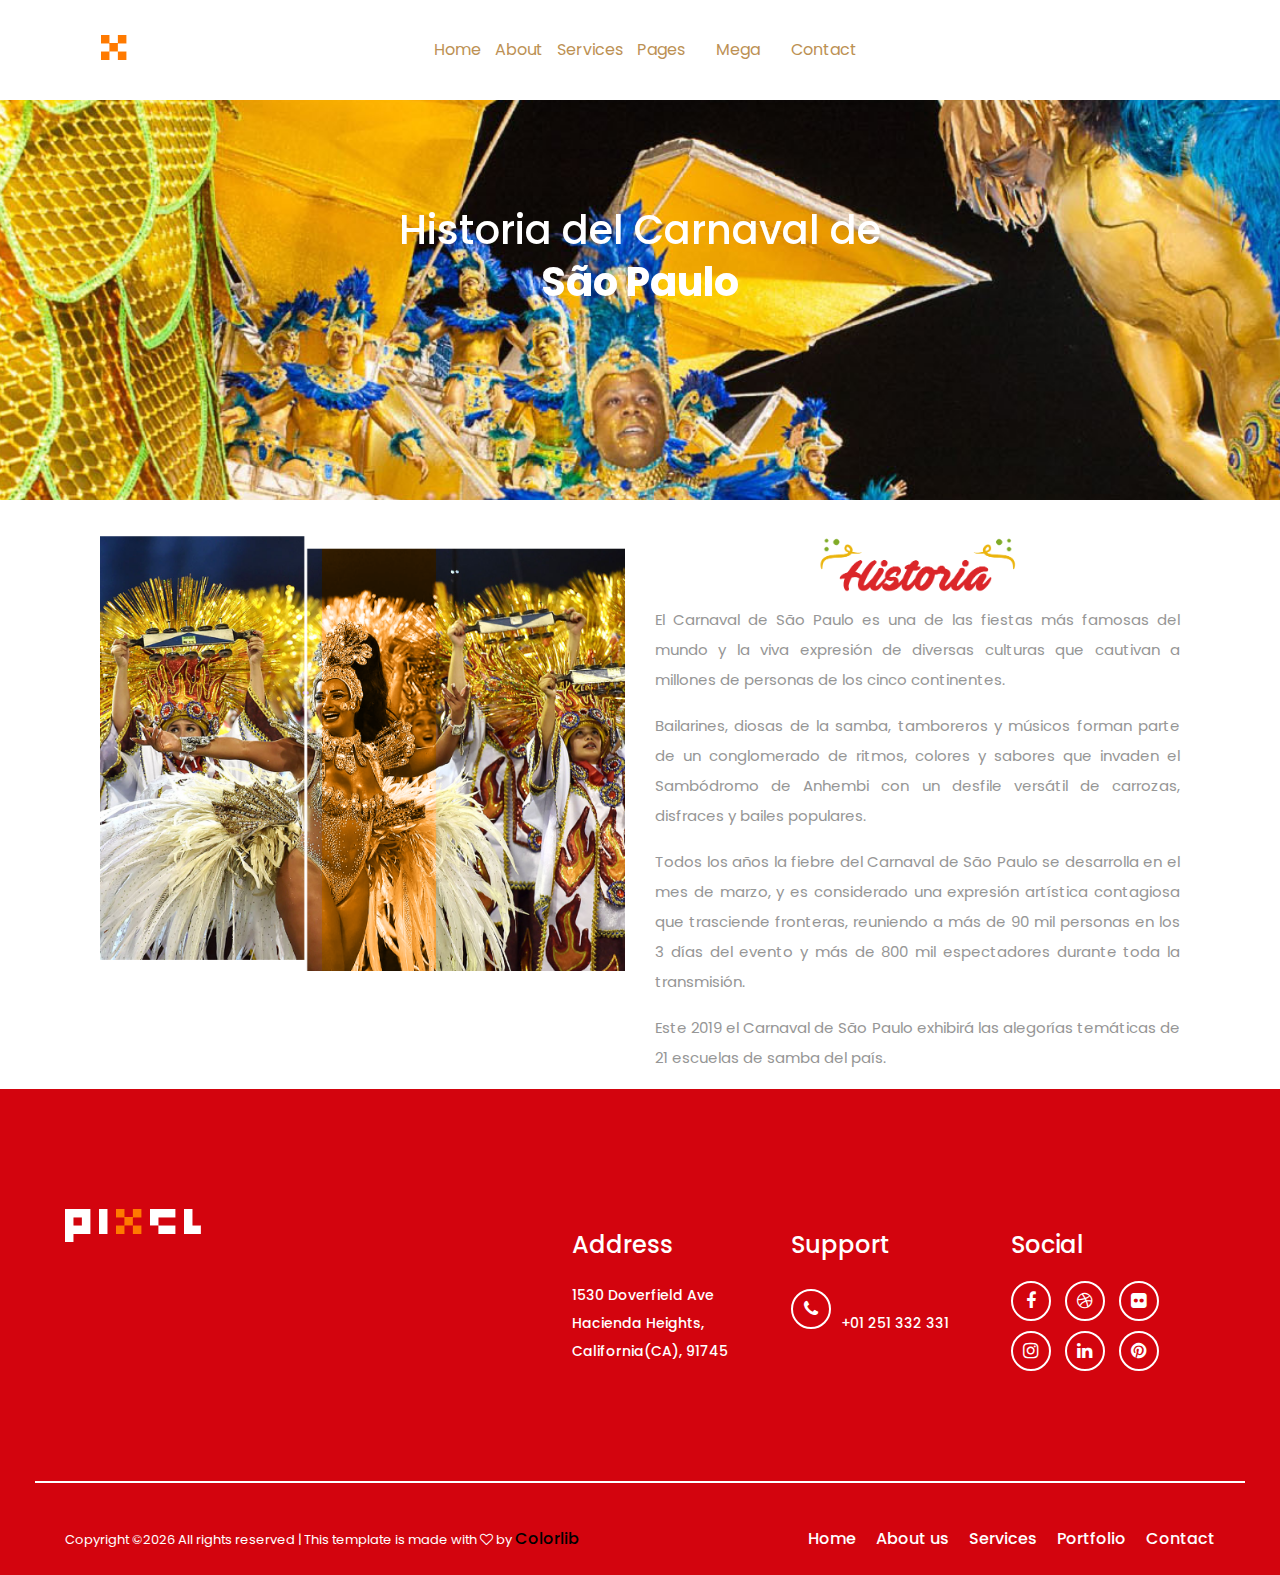
<file: about.html>
<!DOCTYPE html>
<html lang="en">

<head>
    <meta charset="UTF-8">
    <meta name="description" content="">
    <meta http-equiv="X-UA-Compatible" content="IE=edge">
    <meta name="viewport" content="width=device-width, initial-scale=1, shrink-to-fit=no">
    <!-- The above 4 meta tags *must* come first in the head; any other head content must come *after* these tags -->

    <!-- Title -->
    <title>Pixel - Digital Agency HTML Template</title>

    <!-- Favicon -->
    <link rel="icon" href="img/core-img/favicon.ico">

    <!-- Stylesheet -->
    <link rel="stylesheet" href="style.css">

</head>

<body>
    <!-- Preloader -->
    <div class="preloader d-flex align-items-center justify-content-center">
        <div class="lds-ellipsis">
            <div></div>
            <div></div>
            <div></div>
            <div></div>
        </div>
    </div>

    <!-- ##### Header Area Start ##### -->
    <header class="header-area">
        <!-- Navbar Area -->
        <div class="pixel-main-menu" id="sticker">
            <div class="classy-nav-container breakpoint-off">
                <div class="container-fluid">
                    <!-- Menu -->
                    <nav class="classy-navbar justify-content-between" id="pixelNav">

                        <!-- Nav brand -->
                        <a href="index.html" class="nav-brand"><img src="img/core-img/logo.png" alt=""></a>

                        <!-- Navbar Toggler -->
                        <div class="classy-navbar-toggler">
                            <span class="navbarToggler"><span></span><span></span><span></span></span>
                        </div>

                        <!-- Menu -->
                        <div class="classy-menu">

                            <!-- Close Button -->
                            <div class="classycloseIcon">
                                <div class="cross-wrap"><span class="top"></span><span class="bottom"></span></div>
                            </div>

                            <!-- Nav Start -->
                            <div class="classynav">
                                <ul>
                                    <li><a href="index.html">Home</a></li>
                                    <li><a href="about.html">About</a></li>
                                    <li><a href="services.html">Services</a></li>
                                    <li><a href="portfolio.html">Pages</a>
                                        <ul class="dropdown">
                                            <li><a href="index.html">Home</a></li>
                                            <li><a href="about.html">About Us</a></li>
                                            <li><a href="services.html">Services</a>
                                                <ul class="dropdown">
                                                    <li><a href="index.html">Home</a></li>
                                                    <li><a href="about.html">About Us</a></li>
                                                    <li><a href="services.html">Services</a></li>
                                                    <li><a href="portfolio.html">Portfolio</a>
                                                        <ul class="dropdown">
                                                            <li><a href="index.html">Home</a></li>
                                                            <li><a href="about.html">About Us</a></li>
                                                            <li><a href="services.html">Services</a></li>
                                                            <li><a href="portfolio.html">Portfolio</a></li>
                                                            <li><a href="contact.html">Contact</a></li>
                                                            <li><a href="elements.html">Elements</a></li>
                                                        </ul>
                                                    </li>
                                                    <li><a href="contact.html">Contact</a></li>
                                                    <li><a href="elements.html">Elements</a></li>
                                                </ul>
                                            </li>
                                            <li><a href="portfolio.html">Portfolio</a></li>
                                            <li><a href="contact.html">Contact</a></li>
                                            <li><a href="elements.html">Elements</a></li>
                                        </ul>
                                    </li>
                                    <li><a href="#">Mega</a>
                                        <div class="megamenu">
                                            <ul class="single-mega cn-col-4">
                                                <li><a href="index.html">Home</a></li>
                                                <li><a href="about.html">About Us</a></li>
                                                <li><a href="services.html">Services</a></li>
                                                <li><a href="portfolio.html">Portfolio</a></li>
                                                <li><a href="contact.html">Contact</a></li>
                                                <li><a href="elements.html">Elements</a></li>
                                            </ul>
                                            <ul class="single-mega cn-col-4">
                                                <li><a href="index.html">Home</a></li>
                                                <li><a href="about.html">About Us</a></li>
                                                <li><a href="services.html">Services</a></li>
                                                <li><a href="portfolio.html">Portfolio</a></li>
                                                <li><a href="contact.html">Contact</a></li>
                                                <li><a href="elements.html">Elements</a></li>
                                            </ul>
                                            <ul class="single-mega cn-col-4">
                                                <li><a href="index.html">Home</a></li>
                                                <li><a href="about.html">About Us</a></li>
                                                <li><a href="services.html">Services</a></li>
                                                <li><a href="portfolio.html">Portfolio</a></li>
                                                <li><a href="contact.html">Contact</a></li>
                                                <li><a href="elements.html">Elements</a></li>
                                            </ul>
                                            <ul class="single-mega cn-col-4">
                                                <li><a href="index.html">Home</a></li>
                                                <li><a href="about.html">About Us</a></li>
                                                <li><a href="services.html">Services</a></li>
                                                <li><a href="portfolio.html">Portfolio</a></li>
                                                <li><a href="contact.html">Contact</a></li>
                                                <li><a href="elements.html">Elements</a></li>
                                            </ul>
                                        </div>
                                    </li>
                                    <li><a href="contact.html">Contact</a></li>
                                </ul>

                                <!-- Top Social Info -->
                                <div class="top-social-info ml-5">
                                    <a href="#"><i class="fa fa-facebook"></i></a>
                                    <a href="#"><i class="fa fa-dribbble"></i></a>
                                    <a href="#"><i class="fa fa-flickr"></i></a>
                                    <a href="#"><i class="fa fa-instagram"></i></a>
                                    <a href="#"><i class="fa fa-linkedin"></i></a>
                                    <a href="#"><i class="fa fa-pinterest"></i></a>
                                </div>
                            </div>
                            <!-- Nav End -->
                        </div>
                    </nav>
                </div>
            </div>
        </div>
    </header>
    <!-- ##### Header Area End ##### -->
    <style type="text/css">
    .breadcrumb-area{
       
         height: 500px
    }
        .breadcrumb-area::after  {
             background-color: rgba(0, 0, 0, 0);
             
        }
        
        .row {
                margin-right: 0px;
                margin-left: 0px;
                padding-top: 20px;
        }


    </style>
    <!-- ##### Breadcrumb Area Start ##### -->
    <section class="breadcrumb-area  jarallax" id="bane" style="background-image: url(img/images/bg/historiaSao.jpg);">
        <div class="container-fluid h-100">
            <div class="row h-100 align-items-center">
                <div class="col-12">
                    <div class="breadcrumb-content wow tada">
                        <h1 class="heading-section" style="color:white">Historia del Carnaval de<br> <b>São Paulo</b></h1>
                    </div>
                </div>
            </div>
        </div>
    </section>
    <div class="mt-3"></div>
    <div class="mt-3"></div>
    <section class="container">
        <div class="row">
            <div class="col-md-6">
                <img src="img/images/pag/sambodromo/historia_sao1.png">
            </div>
            <div class="col-md-6 text-justify">
                   <h2 align="center"><img src="img/text-img/historiasao.png" class="img-responsive shake-slow" width="200px" height="205px"></h2>
                 <p >
                    El Carnaval de São Paulo es una de las fiestas más famosas del mundo y la viva expresión de diversas culturas que cautivan a millones de personas de los cinco continentes.
                    </p>

                    <p>Bailarines, diosas de la samba, tamboreros y músicos forman parte de un conglomerado de ritmos, colores y sabores que invaden el Sambódromo de Anhembi con un desfile versátil de carrozas, disfraces y bailes populares.
                    </p>

                    <p> Todos los años la fiebre del Carnaval de São Paulo se desarrolla en el mes de marzo, y es considerado una expresión artística contagiosa que trasciende fronteras, reuniendo a más de 90 mil personas en los 3 días del evento y más de 800 mil espectadores durante toda la transmisión. </p>
                    <p>
                    Este 2019 el Carnaval de São Paulo exhibirá las alegorías temáticas de 21 escuelas de samba del país.
                    </p>
            </div>
        </div>

    </section>


   
    <!-- ##### Footer Area Start ##### -->
    <footer class="footer-area section-padding-100-0">
        <div class="container-fluid">
            <div class="row justify-content-between">

                <!-- Single Footer Widget -->
                <div class="col-12 col-sm-6 col-md-3">
                    <div class="single-footer-widget mb-100">
                        <!-- Footer Logo -->
                        <a href="index.html" class="footer-logo"><img src="img/core-img/logo.png" alt=""></a>
                    </div>
                </div>

                <!-- Single Footer Widget -->
                <div class="col-12 col-md-9 col-lg-8 col-xl-7">
                    <div class="row">
                        <!-- Single Footer Widget -->
                        <div class="col-sm-4">
                            <div class="single-footer-widget mb-100">
                                <h5 class="widget-title">Address</h5>
                                <p>1530 Doverfield Ave <br> Hacienda Heights, California(CA), 91745</p>
                            </div>
                        </div>

                        <!-- Single Footer Widget -->
                        <div class="col-sm-4">
                            <div class="single-footer-widget mb-100">
                                <h5 class="widget-title">Support</h5>
                                <p><i class="fa fa-phone"></i> <br> +01 251 332 331</p>
                            </div>
                        </div>

                        <!-- Single Footer Widget -->
                        <div class="col-sm-4">
                            <div class="single-footer-widget mb-100">
                                <h5 class="widget-title">Social</h5>
                                <div class="footer-social-info">
                                    <a href="#"><i class="fa fa-facebook"></i></a>
                                    <a href="#"><i class="fa fa-dribbble"></i></a>
                                    <a href="#"><i class="fa fa-flickr"></i></a>
                                    <a href="#"><i class="fa fa-instagram"></i></a>
                                    <a href="#"><i class="fa fa-linkedin"></i></a>
                                    <a href="#"><i class="fa fa-pinterest"></i></a>
                                </div>
                            </div>
                        </div>
                    </div>
                </div>
            </div>
        </div>

        <!-- Copywrite Area -->
        <div class="copywrite-area">
            <div class="container-fluid">
                <div class="row align-items-center">
                    <div class="col-12 col-md-6">
                        <div class="copywrite-content">
                            <!-- Copywrite Text -->
                            <p class="copywrite-text"><!-- Link back to Colorlib can't be removed. Template is licensed under CC BY 3.0. -->
Copyright &copy;<script>document.write(new Date().getFullYear());</script> All rights reserved | This template is made with <i class="fa fa-heart-o" aria-hidden="true"></i> by <a href="https://colorlib.com" target="_blank">Colorlib</a>
<!-- Link back to Colorlib can't be removed. Template is licensed under CC BY 3.0. -->
</p>
                        </div>
                    </div>
                    <div class="col-12 col-md-6">
                        <nav class="footer-nav">
                            <ul>
                                <li><a href="#">Home</a></li>
                                <li><a href="#">About us</a></li>
                                <li><a href="#">Services</a></li>
                                <li><a href="#">Portfolio</a></li>
                                <li><a href="#">Contact</a></li>
                            </ul>
                        </nav>
                    </div>
                </div>
            </div>
        </div>
    </footer>
    <!-- ##### Footer Area Start ##### -->

    <!-- ##### All Javascript Script ##### -->
    <!-- jQuery-2.2.4 js -->
    <script src="js/jquery/jquery-2.2.4.min.js"></script>
    <!-- Popper js -->
    <script src="js/bootstrap/popper.min.js"></script>
    <!-- Bootstrap js -->
    <script src="js/bootstrap/bootstrap.min.js"></script>
    <!-- All Plugins js -->
    <script src="js/plugins/plugins.js"></script>
    <!-- Active js -->
    <script src="js/active.js"></script>
</body>

</html>
</file>
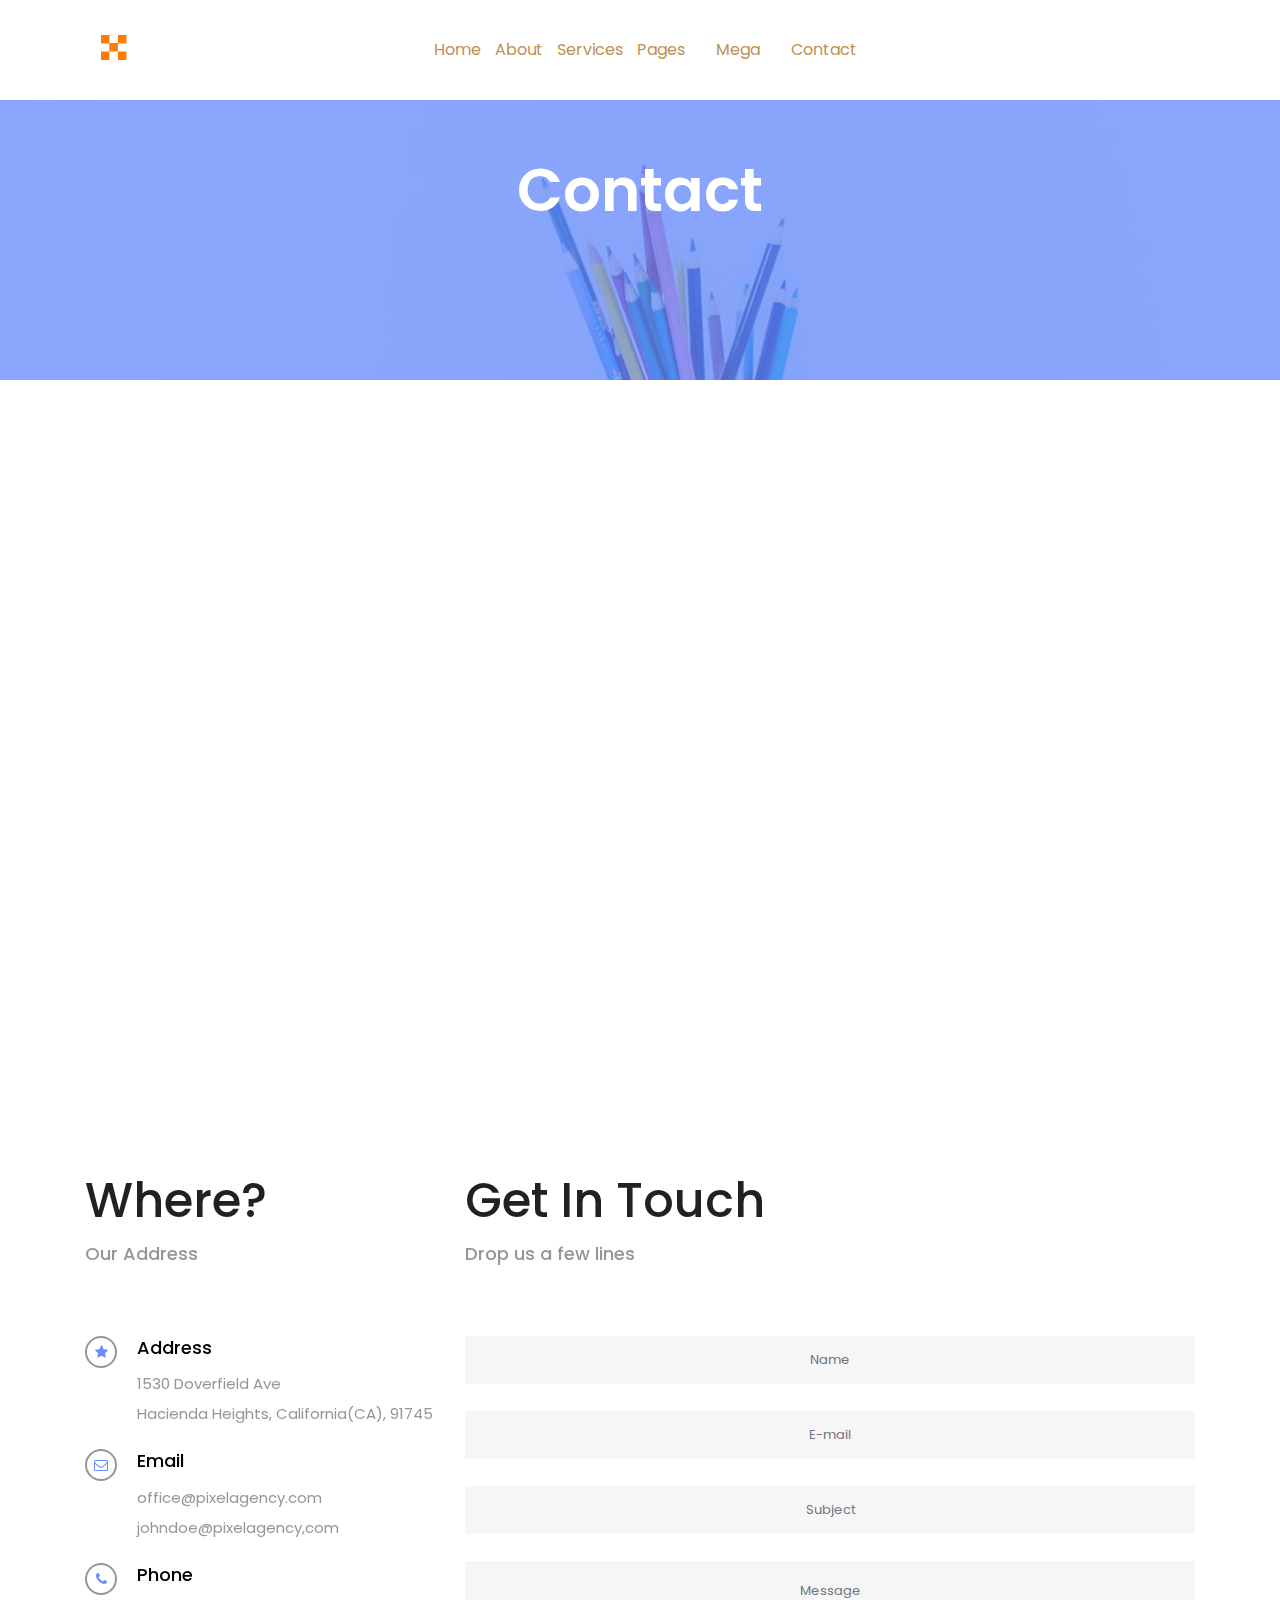
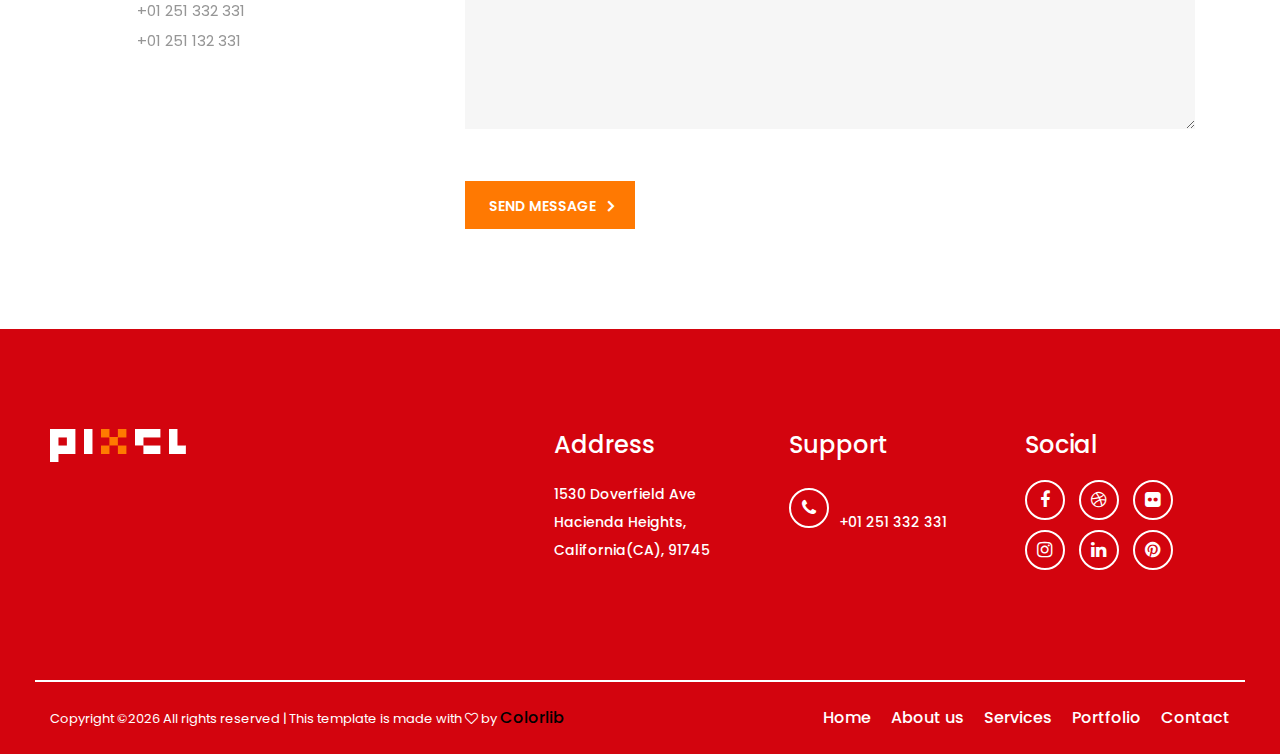
<file: contact.html>
<!DOCTYPE html>
<html lang="en">

<head>
    <meta charset="UTF-8">
    <meta name="description" content="">
    <meta http-equiv="X-UA-Compatible" content="IE=edge">
    <meta name="viewport" content="width=device-width, initial-scale=1, shrink-to-fit=no">
    <!-- The above 4 meta tags *must* come first in the head; any other head content must come *after* these tags -->

    <!-- Title -->
    <title>Pixel - Digital Agency HTML Template</title>

    <!-- Favicon -->
    <link rel="icon" href="img/core-img/favicon.ico">

    <!-- Stylesheet -->
    <link rel="stylesheet" href="style.css">

</head>

<body>
    <!-- Preloader -->
    <div class="preloader d-flex align-items-center justify-content-center">
        <div class="lds-ellipsis">
            <div></div>
            <div></div>
            <div></div>
            <div></div>
        </div>
    </div>

    <!-- ##### Header Area Start ##### -->
    <header class="header-area">
        <!-- Navbar Area -->
        <div class="pixel-main-menu" id="sticker">
            <div class="classy-nav-container breakpoint-off">
                <div class="container-fluid">
                    <!-- Menu -->
                    <nav class="classy-navbar justify-content-between" id="pixelNav">

                        <!-- Nav brand -->
                        <a href="index.html" class="nav-brand"><img src="img/core-img/logo.png" alt=""></a>

                        <!-- Navbar Toggler -->
                        <div class="classy-navbar-toggler">
                            <span class="navbarToggler"><span></span><span></span><span></span></span>
                        </div>

                        <!-- Menu -->
                        <div class="classy-menu">

                            <!-- Close Button -->
                            <div class="classycloseIcon">
                                <div class="cross-wrap"><span class="top"></span><span class="bottom"></span></div>
                            </div>

                            <!-- Nav Start -->
                            <div class="classynav">
                                <ul>
                                    <li><a href="index.html">Home</a></li>
                                    <li><a href="about.html">About</a></li>
                                    <li><a href="services.html">Services</a></li>
                                    <li><a href="portfolio.html">Pages</a>
                                        <ul class="dropdown">
                                            <li><a href="index.html">Home</a></li>
                                            <li><a href="about.html">About Us</a></li>
                                            <li><a href="services.html">Services</a>
                                                <ul class="dropdown">
                                                    <li><a href="index.html">Home</a></li>
                                                    <li><a href="about.html">About Us</a></li>
                                                    <li><a href="services.html">Services</a></li>
                                                    <li><a href="portfolio.html">Portfolio</a>
                                                        <ul class="dropdown">
                                                            <li><a href="index.html">Home</a></li>
                                                            <li><a href="about.html">About Us</a></li>
                                                            <li><a href="services.html">Services</a></li>
                                                            <li><a href="portfolio.html">Portfolio</a></li>
                                                            <li><a href="contact.html">Contact</a></li>
                                                            <li><a href="elements.html">Elements</a></li>
                                                        </ul>
                                                    </li>
                                                    <li><a href="contact.html">Contact</a></li>
                                                    <li><a href="elements.html">Elements</a></li>
                                                </ul>
                                            </li>
                                            <li><a href="portfolio.html">Portfolio</a></li>
                                            <li><a href="contact.html">Contact</a></li>
                                            <li><a href="elements.html">Elements</a></li>
                                        </ul>
                                    </li>
                                    <li><a href="#">Mega</a>
                                        <div class="megamenu">
                                            <ul class="single-mega cn-col-4">
                                                <li><a href="index.html">Home</a></li>
                                                <li><a href="about.html">About Us</a></li>
                                                <li><a href="services.html">Services</a></li>
                                                <li><a href="portfolio.html">Portfolio</a></li>
                                                <li><a href="contact.html">Contact</a></li>
                                                <li><a href="elements.html">Elements</a></li>
                                            </ul>
                                            <ul class="single-mega cn-col-4">
                                                <li><a href="index.html">Home</a></li>
                                                <li><a href="about.html">About Us</a></li>
                                                <li><a href="services.html">Services</a></li>
                                                <li><a href="portfolio.html">Portfolio</a></li>
                                                <li><a href="contact.html">Contact</a></li>
                                                <li><a href="elements.html">Elements</a></li>
                                            </ul>
                                            <ul class="single-mega cn-col-4">
                                                <li><a href="index.html">Home</a></li>
                                                <li><a href="about.html">About Us</a></li>
                                                <li><a href="services.html">Services</a></li>
                                                <li><a href="portfolio.html">Portfolio</a></li>
                                                <li><a href="contact.html">Contact</a></li>
                                                <li><a href="elements.html">Elements</a></li>
                                            </ul>
                                            <ul class="single-mega cn-col-4">
                                                <li><a href="index.html">Home</a></li>
                                                <li><a href="about.html">About Us</a></li>
                                                <li><a href="services.html">Services</a></li>
                                                <li><a href="portfolio.html">Portfolio</a></li>
                                                <li><a href="contact.html">Contact</a></li>
                                                <li><a href="elements.html">Elements</a></li>
                                            </ul>
                                        </div>
                                    </li>
                                    <li><a href="contact.html">Contact</a></li>
                                </ul>

                                <!-- Top Social Info -->
                                <div class="top-social-info ml-5">
                                    <a href="#"><i class="fa fa-facebook"></i></a>
                                    <a href="#"><i class="fa fa-dribbble"></i></a>
                                    <a href="#"><i class="fa fa-flickr"></i></a>
                                    <a href="#"><i class="fa fa-instagram"></i></a>
                                    <a href="#"><i class="fa fa-linkedin"></i></a>
                                    <a href="#"><i class="fa fa-pinterest"></i></a>
                                </div>
                            </div>
                            <!-- Nav End -->
                        </div>
                    </nav>
                </div>
            </div>
        </div>
    </header>
    <!-- ##### Header Area End ##### -->

    <!-- ##### Breadcrumb Area Start ##### -->
    <section class="breadcrumb-area bg-img bg-overlay jarallax" style="background-image: url(img/bg-img/8.jpg);">
        <div class="container-fluid h-100">
            <div class="row h-100 align-items-center">
                <div class="col-12">
                    <div class="breadcrumb-content">
                        <h2>Contact</h2>
                    </div>
                </div>
            </div>
        </div>
    </section>
    <!-- ##### Breadcrumb Area End ##### -->

    <!-- ##### Google Maps ##### -->
    <div class="map-area">
        <iframe src="https://www.google.com/maps/embed?pb=!1m18!1m12!1m3!1d22236.40558254599!2d-118.25292394686001!3d34.057682914027104!2m3!1f0!2f0!3f0!3m2!1i1024!2i768!4f13.1!3m3!1m2!1s0x80c2c75ddc27da13%3A0xe22fdf6f254608f4!2z4Kay4Ka4IOCmj-CmnuCnjeCmnOCnh-CmsuCnh-CmuCwg4KaV4KeN4Kav4Ka-4Kay4Ka_4Kar4KeL4Kaw4KeN4Kao4Ka_4Kav4Ka84Ka-LCDgpq7gpr7gprDgp43gppXgpr_gpqgg4Kav4KeB4KaV4KeN4Kak4Kaw4Ka-4Ka34KeN4Kaf4KeN4Kaw!5e0!3m2!1sbn!2sbd!4v1532328708137" allowfullscreen></iframe>
    </div>

    <!-- ##### Contact Area Start ##### -->
    <section class="contact-area section-padding-100-0">
        <div class="container">
            <div class="row">

                <!-- Single Contact Area -->
                <div class="col-12 col-lg-4">
                    <!-- Contact Content -->
                    <div class="contact-content mb-100">
                        <!-- Section Heading -->
                        <div class="section-heading">
                            <h2>Where?</h2>
                            <h6>Our Address</h6>
                        </div>

                        <!-- Single Contact Content -->
                        <div class="single-contact-content d-flex">
                            <div class="icon">
                                <i class="fa fa-star" aria-hidden="true"></i>
                            </div>
                            <div class="text">
                                <h6>Address</h6>
                                <p>1530 Doverfield Ave <br> Hacienda Heights, California(CA), 91745 </p>
                            </div>
                        </div>

                        <!-- Single Contact Content -->
                        <div class="single-contact-content d-flex">
                            <div class="icon">
                                <i class="fa fa-envelope-o"></i>
                            </div>
                            <div class="text">
                                <h6>Email</h6>
                                <p>office@pixelagency.com <br> johndoe@pixelagency,com</p>
                            </div>
                        </div>

                        <!-- Single Contact Content -->
                        <div class="single-contact-content d-flex">
                            <div class="icon">
                                <i class="fa fa-phone"></i>
                            </div>
                            <div class="text">
                                <h6>Phone</h6>
                                <p>+01 251 332 331 <br>+01 251 132 331</p>
                            </div>
                        </div>
                    </div>
                </div>

                <!-- Single Contact Area -->
                <div class="col-12 col-lg-8">
                    <!-- Section Heading -->
                    <div class="section-heading">
                        <h2>Get In Touch</h2>
                        <h6>Drop us a few lines</h6>
                    </div>

                    <!-- Contact Form -->
                    <div class="contact-form-area mb-100">
                        <form action="#" method="post">
                            <input type="text" name="name" class="form-control" placeholder="Name">
                            <input type="email" name="email" class="form-control" placeholder="E-mail">
                            <input type="text" name="subject" class="form-control" placeholder="Subject">
                            <textarea name="message" class="form-control" placeholder="Message"></textarea>
                            <button type="submit" class="btn pixel-btn">Send Message</button>
                        </form>
                    </div>
                </div>
            </div>
        </div>

    </section>
    <!-- ##### Contact Area End ##### -->

    <!-- ##### Footer Area Start ##### -->
    <footer class="footer-area section-padding-100-0">
        <div class="container-fluid">
            <div class="row justify-content-between">

                <!-- Single Footer Widget -->
                <div class="col-12 col-sm-6 col-md-3">
                    <div class="single-footer-widget mb-100">
                        <!-- Footer Logo -->
                        <a href="index.html" class="footer-logo"><img src="img/core-img/logo.png" alt=""></a>
                    </div>
                </div>

                <!-- Single Footer Widget -->
                <div class="col-12 col-md-9 col-lg-8 col-xl-7">
                    <div class="row">
                        <!-- Single Footer Widget -->
                        <div class="col-sm-4">
                            <div class="single-footer-widget mb-100">
                                <h5 class="widget-title">Address</h5>
                                <p>1530 Doverfield Ave <br> Hacienda Heights, California(CA), 91745</p>
                            </div>
                        </div>

                        <!-- Single Footer Widget -->
                        <div class="col-sm-4">
                            <div class="single-footer-widget mb-100">
                                <h5 class="widget-title">Support</h5>
                                <p><i class="fa fa-phone"></i> <br> +01 251 332 331</p>
                            </div>
                        </div>

                        <!-- Single Footer Widget -->
                        <div class="col-sm-4">
                            <div class="single-footer-widget mb-100">
                                <h5 class="widget-title">Social</h5>
                                <div class="footer-social-info">
                                    <a href="#"><i class="fa fa-facebook"></i></a>
                                    <a href="#"><i class="fa fa-dribbble"></i></a>
                                    <a href="#"><i class="fa fa-flickr"></i></a>
                                    <a href="#"><i class="fa fa-instagram"></i></a>
                                    <a href="#"><i class="fa fa-linkedin"></i></a>
                                    <a href="#"><i class="fa fa-pinterest"></i></a>
                                </div>
                            </div>
                        </div>
                    </div>
                </div>
            </div>
        </div>

        <!-- Copywrite Area -->
        <div class="copywrite-area">
            <div class="container-fluid">
                <div class="row align-items-center">
                    <div class="col-12 col-md-6">
                        <div class="copywrite-content">
                            <!-- Copywrite Text -->
                            <p class="copywrite-text"><!-- Link back to Colorlib can't be removed. Template is licensed under CC BY 3.0. -->
Copyright &copy;<script>document.write(new Date().getFullYear());</script> All rights reserved | This template is made with <i class="fa fa-heart-o" aria-hidden="true"></i> by <a href="https://colorlib.com" target="_blank">Colorlib</a>
<!-- Link back to Colorlib can't be removed. Template is licensed under CC BY 3.0. -->
</p>
                        </div>
                    </div>
                    <div class="col-12 col-md-6">
                        <nav class="footer-nav">
                            <ul>
                                <li><a href="#">Home</a></li>
                                <li><a href="#">About us</a></li>
                                <li><a href="#">Services</a></li>
                                <li><a href="#">Portfolio</a></li>
                                <li><a href="#">Contact</a></li>
                            </ul>
                        </nav>
                    </div>
                </div>
            </div>
        </div>
    </footer>
    <!-- ##### Footer Area Start ##### -->

    <!-- ##### All Javascript Script ##### -->
    <!-- jQuery-2.2.4 js -->
    <script src="js/jquery/jquery-2.2.4.min.js"></script>
    <!-- Popper js -->
    <script src="js/bootstrap/popper.min.js"></script>
    <!-- Bootstrap js -->
    <script src="js/bootstrap/bootstrap.min.js"></script>
    <!-- All Plugins js -->
    <script src="js/plugins/plugins.js"></script>
    <!-- Active js -->
    <script src="js/active.js"></script>
</body>

</html>
</file>
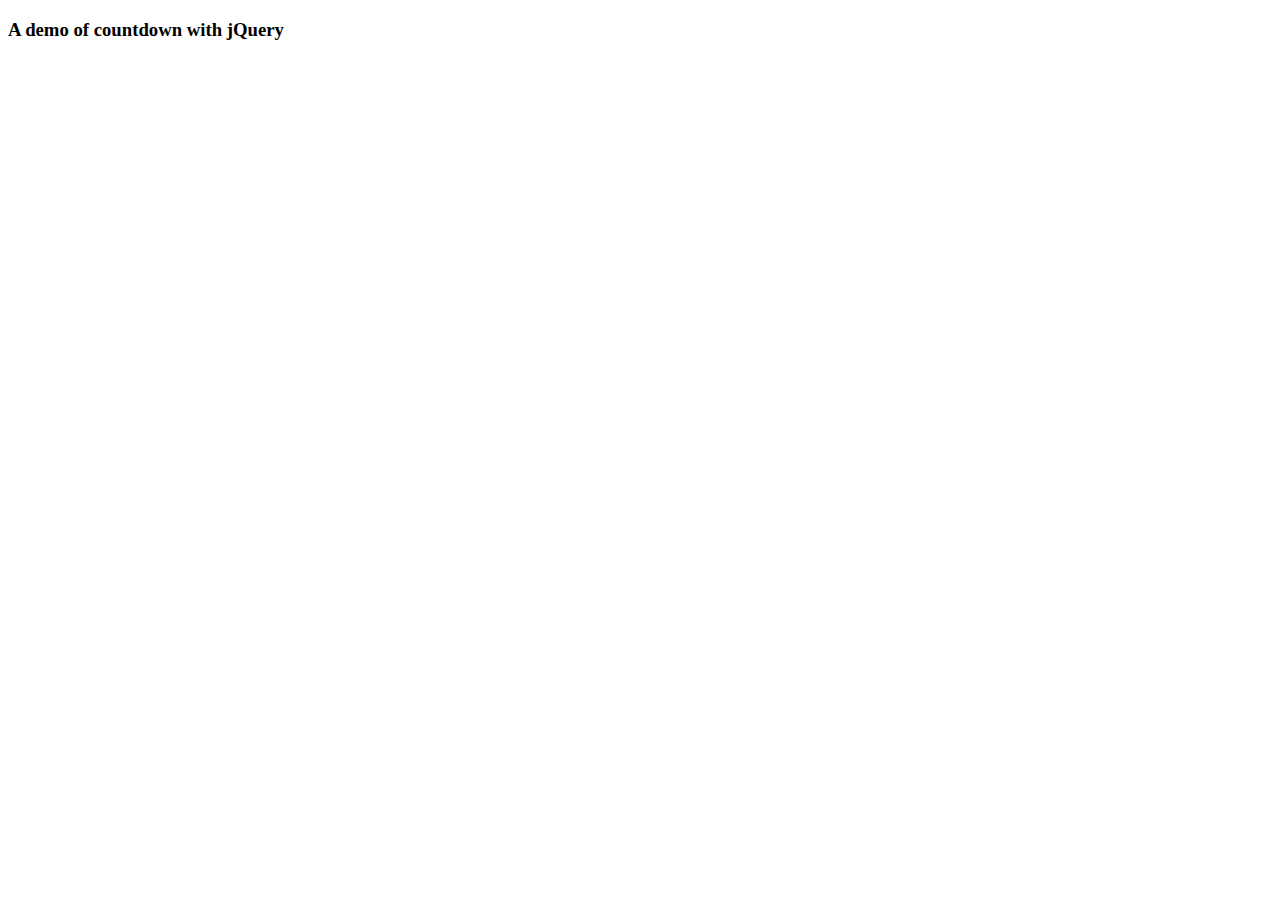
<file: ejemplo.html>
<!DOCTYPE html>
<html>
<head>

<link href="css/simplyCountdown.theme.losange.css" rel="stylesheet" type="text/css">

</head>
<body>
   

    <div class="examples">
        <h3>A demo of countdown with jQuery</h3>
        <div class="simply-countdown-losange" id="demo-jquery-countdown"></div>

    </div>
    
<script src="https://code.jquery.com/jquery-2.2.2.min.js"></script>
<script src="js/simplyCountdown.js"></script>
<script>
    var d = new Date(new Date().getTime() + 48 * 120 * 120 * 3000);

    //A demo of jQuery countdown
    $('#demo-jquery-countdown').simplyCountdown({
        year: d.getFullYear(),
        month: d.getMonth() + 1,
        day: d.getDate(),
        enableUtc: false
    });
</script> 
</body>
</html>
</file>
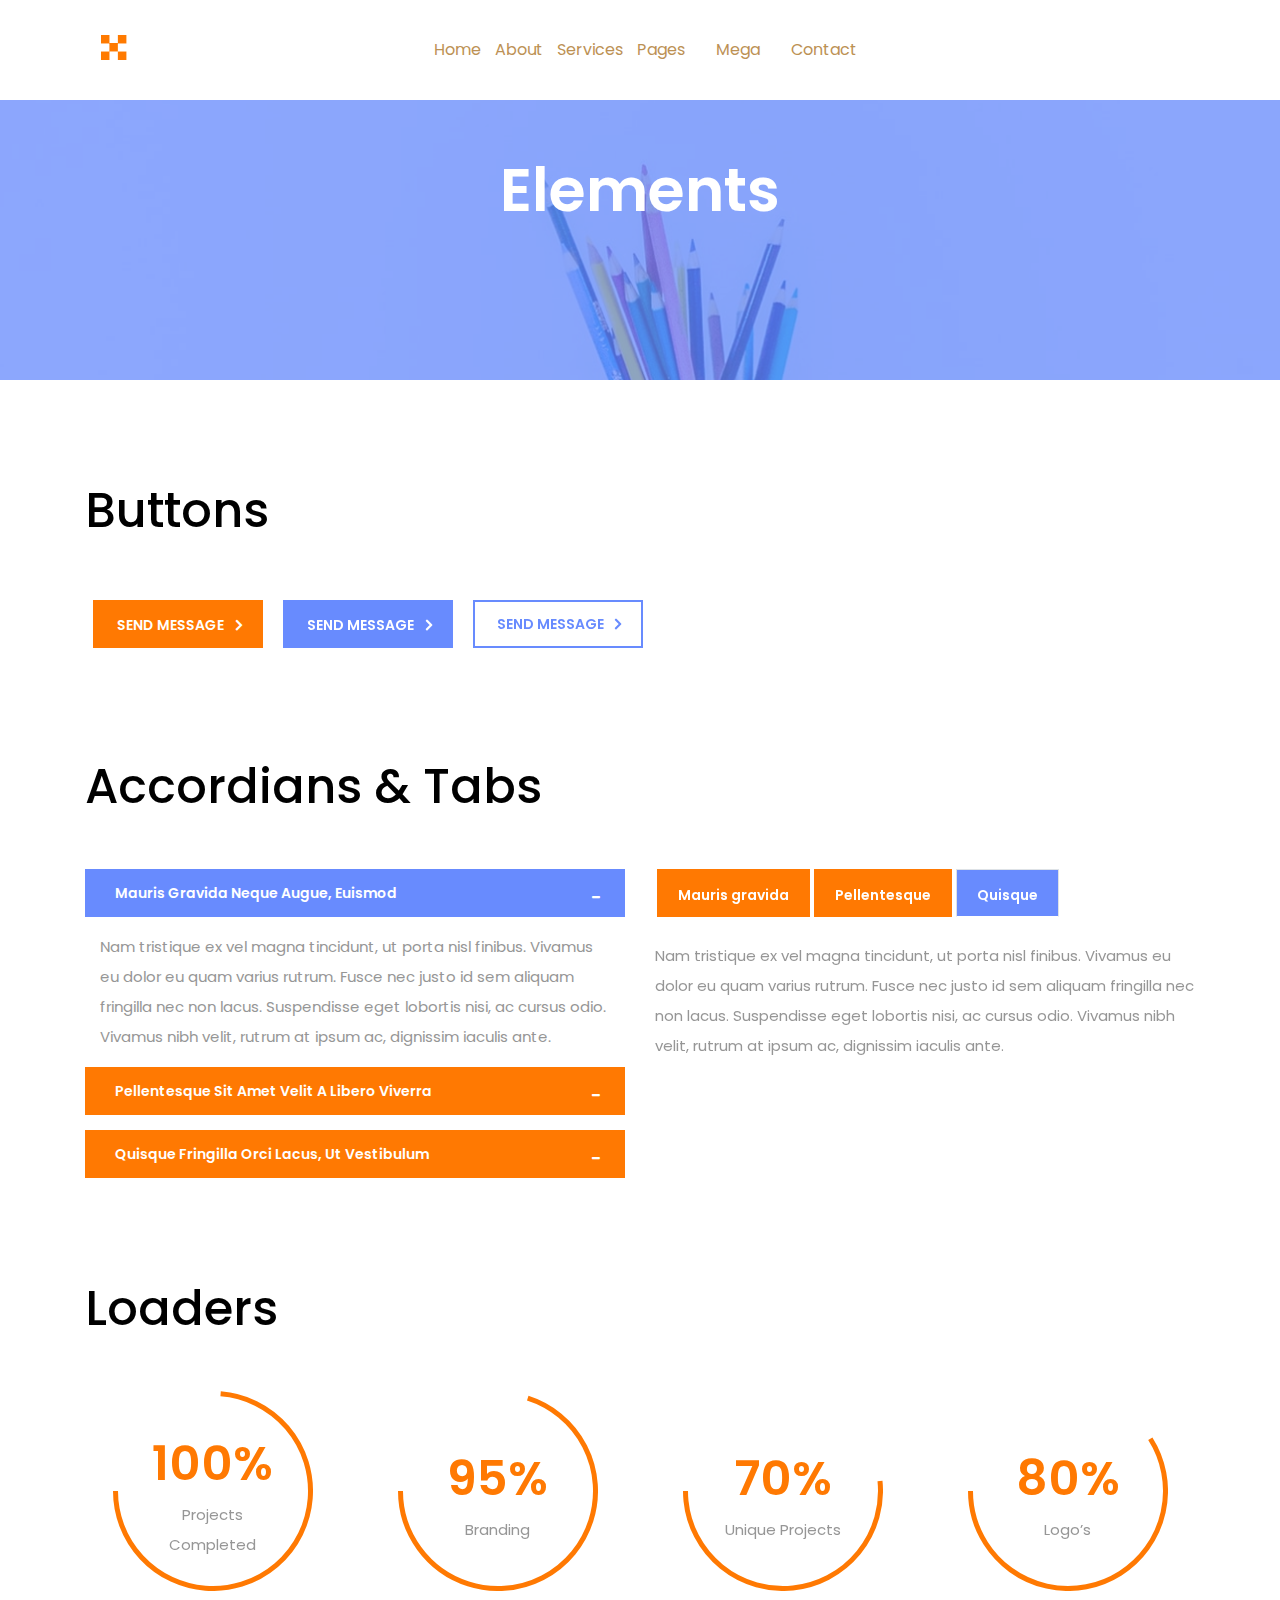
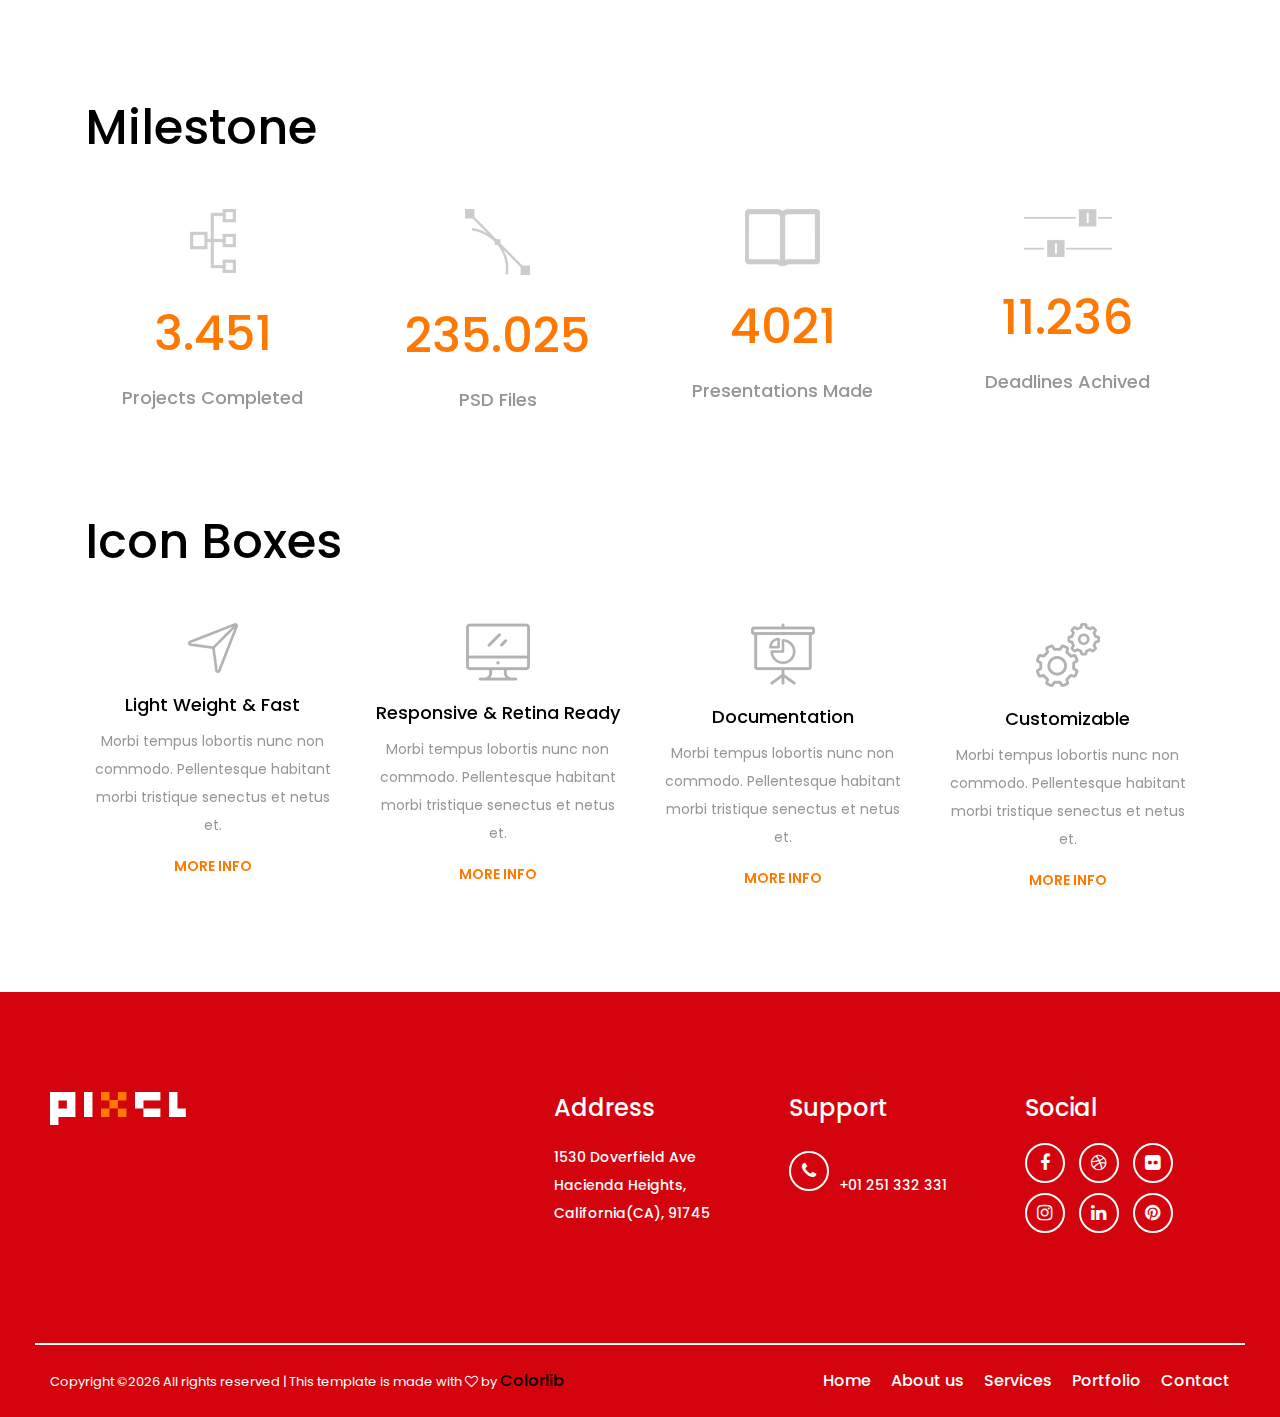
<file: elements.html>
<!DOCTYPE html>
<html lang="en">

<head>
    <meta charset="UTF-8">
    <meta name="description" content="">
    <meta http-equiv="X-UA-Compatible" content="IE=edge">
    <meta name="viewport" content="width=device-width, initial-scale=1, shrink-to-fit=no">
    <!-- The above 4 meta tags *must* come first in the head; any other head content must come *after* these tags -->

    <!-- Title -->
    <title>Pixel - Digital Agency HTML Template</title>

    <!-- Favicon -->
    <link rel="icon" href="img/core-img/favicon.ico">

    <!-- Stylesheet -->
    <link rel="stylesheet" href="style.css">

</head>

<body>
    <!-- Preloader -->
    <div class="preloader d-flex align-items-center justify-content-center">
        <div class="lds-ellipsis">
            <div></div>
            <div></div>
            <div></div>
            <div></div>
        </div>
    </div>

    <!-- ##### Header Area Start ##### -->
    <header class="header-area">
        <!-- Navbar Area -->
        <div class="pixel-main-menu" id="sticker">
            <div class="classy-nav-container breakpoint-off">
                <div class="container-fluid">
                    <!-- Menu -->
                    <nav class="classy-navbar justify-content-between" id="pixelNav">

                        <!-- Nav brand -->
                        <a href="index.html" class="nav-brand"><img src="img/core-img/logo.png" alt=""></a>

                        <!-- Navbar Toggler -->
                        <div class="classy-navbar-toggler">
                            <span class="navbarToggler"><span></span><span></span><span></span></span>
                        </div>

                        <!-- Menu -->
                        <div class="classy-menu">

                            <!-- Close Button -->
                            <div class="classycloseIcon">
                                <div class="cross-wrap"><span class="top"></span><span class="bottom"></span></div>
                            </div>

                            <!-- Nav Start -->
                            <div class="classynav">
                                <ul>
                                    <li><a href="index.html">Home</a></li>
                                    <li><a href="about.html">About</a></li>
                                    <li><a href="services.html">Services</a></li>
                                    <li><a href="portfolio.html">Pages</a>
                                        <ul class="dropdown">
                                            <li><a href="index.html">Home</a></li>
                                            <li><a href="about.html">About Us</a></li>
                                            <li><a href="services.html">Services</a>
                                                <ul class="dropdown">
                                                    <li><a href="index.html">Home</a></li>
                                                    <li><a href="about.html">About Us</a></li>
                                                    <li><a href="services.html">Services</a></li>
                                                    <li><a href="portfolio.html">Portfolio</a>
                                                        <ul class="dropdown">
                                                            <li><a href="index.html">Home</a></li>
                                                            <li><a href="about.html">About Us</a></li>
                                                            <li><a href="services.html">Services</a></li>
                                                            <li><a href="portfolio.html">Portfolio</a></li>
                                                            <li><a href="contact.html">Contact</a></li>
                                                            <li><a href="elements.html">Elements</a></li>
                                                        </ul>
                                                    </li>
                                                    <li><a href="contact.html">Contact</a></li>
                                                    <li><a href="elements.html">Elements</a></li>
                                                </ul>
                                            </li>
                                            <li><a href="portfolio.html">Portfolio</a></li>
                                            <li><a href="contact.html">Contact</a></li>
                                            <li><a href="elements.html">Elements</a></li>
                                        </ul>
                                    </li>
                                    <li><a href="#">Mega</a>
                                        <div class="megamenu">
                                            <ul class="single-mega cn-col-4">
                                                <li><a href="index.html">Home</a></li>
                                                <li><a href="about.html">About Us</a></li>
                                                <li><a href="services.html">Services</a></li>
                                                <li><a href="portfolio.html">Portfolio</a></li>
                                                <li><a href="contact.html">Contact</a></li>
                                                <li><a href="elements.html">Elements</a></li>
                                            </ul>
                                            <ul class="single-mega cn-col-4">
                                                <li><a href="index.html">Home</a></li>
                                                <li><a href="about.html">About Us</a></li>
                                                <li><a href="services.html">Services</a></li>
                                                <li><a href="portfolio.html">Portfolio</a></li>
                                                <li><a href="contact.html">Contact</a></li>
                                                <li><a href="elements.html">Elements</a></li>
                                            </ul>
                                            <ul class="single-mega cn-col-4">
                                                <li><a href="index.html">Home</a></li>
                                                <li><a href="about.html">About Us</a></li>
                                                <li><a href="services.html">Services</a></li>
                                                <li><a href="portfolio.html">Portfolio</a></li>
                                                <li><a href="contact.html">Contact</a></li>
                                                <li><a href="elements.html">Elements</a></li>
                                            </ul>
                                            <ul class="single-mega cn-col-4">
                                                <li><a href="index.html">Home</a></li>
                                                <li><a href="about.html">About Us</a></li>
                                                <li><a href="services.html">Services</a></li>
                                                <li><a href="portfolio.html">Portfolio</a></li>
                                                <li><a href="contact.html">Contact</a></li>
                                                <li><a href="elements.html">Elements</a></li>
                                            </ul>
                                        </div>
                                    </li>
                                    <li><a href="contact.html">Contact</a></li>
                                </ul>

                                <!-- Top Social Info -->
                                <div class="top-social-info ml-5">
                                    <a href="#"><i class="fa fa-facebook"></i></a>
                                    <a href="#"><i class="fa fa-dribbble"></i></a>
                                    <a href="#"><i class="fa fa-flickr"></i></a>
                                    <a href="#"><i class="fa fa-instagram"></i></a>
                                    <a href="#"><i class="fa fa-linkedin"></i></a>
                                    <a href="#"><i class="fa fa-pinterest"></i></a>
                                </div>
                            </div>
                            <!-- Nav End -->
                        </div>
                    </nav>
                </div>
            </div>
        </div>
    </header>
    <!-- ##### Header Area End ##### -->

    <!-- ##### Breadcrumb Area Start ##### -->
    <section class="breadcrumb-area bg-img bg-overlay jarallax" style="background-image: url(img/bg-img/8.jpg);">
        <div class="container-fluid h-100">
            <div class="row h-100 align-items-center">
                <div class="col-12">
                    <div class="breadcrumb-content">
                        <h2>Elements</h2>
                    </div>
                </div>
            </div>
        </div>
    </section>
    <!-- ##### Breadcrumb Area End ##### -->

    <!-- ##### Elements Area Start ##### -->
    <section class="elements-area section-padding-100-0">
        <div class="container">
            <div class="row">

                <!-- ========== Buttons ========== -->
                <div class="col-12">
                    <div class="elements-title mb-50">
                        <h2>Buttons</h2>
                    </div>
                    <!-- Buttons -->
                    <div class="pixel-buttons-area mb-100">
                        <a href="#" class="btn pixel-btn m-2">Send Message</a>
                        <a href="#" class="btn pixel-btn btn-2 m-2">Send Message</a>
                        <a href="#" class="btn pixel-btn btn-3 m-2">Send Message</a>
                    </div>
                </div>

                <!-- ========== Progress Bars & Accordions ========== -->
                <div class="col-12">
                    <div class="elements-title mb-50">
                        <h2>Accordians &amp; Tabs</h2>
                    </div>
                </div>

                <!-- ##### Accordians ##### -->
                <div class="col-12 col-lg-6">
                    <div class="accordions mb-100" id="accordion" role="tablist" aria-multiselectable="true">
                        <!-- single accordian area -->
                        <div class="panel single-accordion">
                            <h6><a role="button" class="" aria-expanded="true" aria-controls="collapseOne" data-toggle="collapse" data-parent="#accordion" href="#collapseOne">Mauris gravida neque augue, euismod
                                    <span class="accor-open"><i class="fa fa-plus" aria-hidden="true"></i></span>
                                    <span class="accor-close"><i class="fa fa-minus" aria-hidden="true"></i></span>
                                    </a></h6>
                            <div id="collapseOne" class="accordion-content collapse show">
                                <p>Nam tristique ex vel magna tincidunt, ut porta nisl finibus. Vivamus eu dolor eu quam varius rutrum. Fusce nec justo id sem aliquam fringilla nec non lacus. Suspendisse eget lobortis nisi, ac cursus odio. Vivamus nibh velit, rutrum at ipsum ac, dignissim iaculis ante.</p>
                            </div>
                        </div>
                        <!-- single accordian area -->
                        <div class="panel single-accordion">
                            <h6>
                                <a role="button" class="collapsed" aria-expanded="true" aria-controls="collapseTwo" data-parent="#accordion" data-toggle="collapse" href="#collapseTwo">Pellentesque sit amet velit a libero viverra
                                        <span class="accor-open"><i class="fa fa-plus" aria-hidden="true"></i></span>
                                        <span class="accor-close"><i class="fa fa-minus" aria-hidden="true"></i></span>
                                        </a>
                            </h6>
                            <div id="collapseTwo" class="accordion-content collapse">
                                <p>Nam tristique ex vel magna tincidunt, ut porta nisl finibus. Vivamus eu dolor eu quam varius rutrum. Fusce nec justo id sem aliquam fringilla nec non lacus. Suspendisse eget lobortis nisi, ac cursus odio. Vivamus nibh velit, rutrum at ipsum ac, dignissim iaculis ante.</p>
                            </div>
                        </div>
                        <!-- single accordian area -->
                        <div class="panel single-accordion">
                            <h6>
                                <a role="button" aria-expanded="true" aria-controls="collapseThree" class="collapsed" data-parent="#accordion" data-toggle="collapse" href="#collapseThree">Quisque fringilla orci lacus, ut vestibulum
                                        <span class="accor-open"><i class="fa fa-plus" aria-hidden="true"></i></span>
                                        <span class="accor-close"><i class="fa fa-minus" aria-hidden="true"></i></span>
                                    </a>
                            </h6>
                            <div id="collapseThree" class="accordion-content collapse">
                                <p>Nam tristique ex vel magna tincidunt, ut porta nisl finibus. Vivamus eu dolor eu quam varius rutrum. Fusce nec justo id sem aliquam fringilla nec non lacus. Suspendisse eget lobortis nisi, ac cursus odio. Vivamus nibh velit, rutrum at ipsum ac, dignissim iaculis ante.</p>
                            </div>
                        </div>
                    </div>
                </div>

                <!-- ##### Tabs ##### -->
                <div class="col-12 col-lg-6">
                    <div class="pixel-tabs-content">
                        <ul class="nav nav-tabs" id="myTab" role="tablist">
                            <li class="nav-item">
                                <a class="nav-link" id="tab--1" data-toggle="tab" href="#tab1" role="tab" aria-controls="tab1" aria-selected="false">Mauris gravida</a>
                            </li>
                            <li class="nav-item">
                                <a class="nav-link" id="tab--2" data-toggle="tab" href="#tab2" role="tab" aria-controls="tab2" aria-selected="false">Pellentesque</a>
                            </li>
                            <li class="nav-item">
                                <a class="nav-link active" id="tab--3" data-toggle="tab" href="#tab3" role="tab" aria-controls="tab3" aria-selected="true">Quisque</a>
                            </li>
                        </ul>

                        <div class="tab-content mb-100" id="myTabContent">
                            <div class="tab-pane fade" id="tab1" role="tabpanel" aria-labelledby="tab--1">
                                <div class="pixel-tab-content">
                                    <!-- Tab Text -->
                                    <div class="pixel-tab-text">
                                        <p>Nam tristique ex vel magna tincidunt, ut porta nisl finibus. Vivamus eu dolor eu quam varius rutrum. Fusce nec justo id sem aliquam fringilla nec non lacus. Suspendisse eget lobortis nisi, ac cursus odio. Vivamus nibh velit, rutrum at ipsum ac, dignissim iaculis ante.</p>
                                    </div>
                                </div>
                            </div>
                            <div class="tab-pane fade" id="tab2" role="tabpanel" aria-labelledby="tab--2">
                                <div class="pixel-tab-content">
                                    <!-- Tab Text -->
                                    <div class="pixel-tab-text">
                                        <p>Nam tristique ex vel magna tincidunt, ut porta nisl finibus. Vivamus eu dolor eu quam varius rutrum. Fusce nec justo id sem aliquam fringilla nec non lacus. Suspendisse eget lobortis nisi, ac cursus odio. Vivamus nibh velit, rutrum at ipsum ac, dignissim iaculis ante.</p>
                                    </div>
                                </div>
                            </div>
                            <div class="tab-pane fade show active" id="tab3" role="tabpanel" aria-labelledby="tab--3">
                                <div class="pixel-tab-content">
                                    <!-- Tab Text -->
                                    <div class="pixel-tab-text">
                                        <p>Nam tristique ex vel magna tincidunt, ut porta nisl finibus. Vivamus eu dolor eu quam varius rutrum. Fusce nec justo id sem aliquam fringilla nec non lacus. Suspendisse eget lobortis nisi, ac cursus odio. Vivamus nibh velit, rutrum at ipsum ac, dignissim iaculis ante.</p>
                                    </div>
                                </div>
                            </div>
                        </div>
                    </div>
                </div>

                <!-- ========== Loaders ========== -->
                <div class="col-12">
                    <div class="elements-title mb-50">
                        <div class="line"></div>
                        <h2>Loaders</h2>
                    </div>
                </div>

                <div class="col-12">
                    <!-- Skills Area Start -->
                    <div class="our-skills-area">
                        <div class="row">

                            <!-- Single Skills Area -->
                            <div class="col-12 col-sm-6 col-lg-3">
                                <div class="single-skils-area mb-100">
                                    <div class="circle" data-value="1" id="c1">
                                        <div class="skills-text">
                                            <span>100%</span>
                                            <p>Projects Completed</p>
                                        </div>
                                    </div>
                                </div>
                            </div>

                            <!-- Single Skills Area -->
                            <div class="col-12 col-sm-6 col-lg-3">
                                <div class="single-skils-area mb-100">
                                    <div class="circle" data-value="0.95" id="c2">
                                        <div class="skills-text">
                                            <span>95%</span>
                                            <p>Branding</p>
                                        </div>
                                    </div>
                                </div>
                            </div>

                            <!-- Single Skills Area -->
                            <div class="col-12 col-sm-6 col-lg-3">
                                <div class="single-skils-area mb-100">
                                    <div class="circle" data-value="0.70" id="c3">
                                        <div class="skills-text">
                                            <span>70%</span>
                                            <p>Unique Projects</p>
                                        </div>
                                    </div>
                                </div>
                            </div>

                            <!-- Single Skills Area -->
                            <div class="col-12 col-sm-6 col-lg-3">
                                <div class="single-skils-area mb-100">
                                    <div class="circle" data-value="0.80" id="c4">
                                        <div class="skills-text">
                                            <span>80%</span>
                                            <p>Logo’s</p>
                                        </div>
                                    </div>
                                </div>
                            </div>

                        </div>
                    </div>
                </div>

                <!-- ========== Milestones ========== -->
                <div class="col-12">
                    <div class="elements-title mb-50">
                        <div class="line"></div>
                        <h2>Milestone</h2>
                    </div>
                </div>

                <div class="col-12">
                    <div class="pixel-cool-facts-area">
                        <div class="row">

                            <!-- Single Cool Facts -->
                            <div class="col-12 col-sm-6 col-lg-3">
                                <div class="single-cool-fact mb-100">
                                    <div class="scf-icon">
                                        <img src="img/core-img/m1.png" alt="">
                                    </div>
                                    <div class="scf-text">
                                        <h2><span class="counter">3.451</span></h2>
                                        <h6>Projects Completed</h6>
                                    </div>
                                </div>
                            </div>

                            <!-- Single Cool Facts -->
                            <div class="col-12 col-sm-6 col-lg-3">
                                <div class="single-cool-fact mb-100">
                                    <div class="scf-icon">
                                        <img src="img/core-img/m2.png" alt="">
                                    </div>
                                    <div class="scf-text">
                                        <h2><span class="counter">235.025</span></h2>
                                        <h6>PSD Files</h6>
                                    </div>
                                </div>
                            </div>

                            <!-- Single Cool Facts -->
                            <div class="col-12 col-sm-6 col-lg-3">
                                <div class="single-cool-fact mb-100">
                                    <div class="scf-icon">
                                        <img src="img/core-img/m3.png" alt="">
                                    </div>
                                    <div class="scf-text">
                                        <h2><span class="counter">4021</span></h2>
                                        <h6>Presentations Made</h6>
                                    </div>
                                </div>
                            </div>

                            <!-- Single Cool Facts -->
                            <div class="col-12 col-sm-6 col-lg-3">
                                <div class="single-cool-fact mb-100">
                                    <div class="scf-icon">
                                        <img src="img/core-img/m4.png" alt="">
                                    </div>
                                    <div class="scf-text">
                                        <h2><span class="counter">11.236</span></h2>
                                        <h6>Deadlines Achived</h6>
                                    </div>
                                </div>
                            </div>

                        </div>
                    </div>
                </div>

                <!-- ========== Icon Boxes ========== -->
                <div class="col-12">
                    <div class="elements-title mb-50">
                        <div class="line"></div>
                        <h2>Icon Boxes</h2>
                    </div>
                </div>

                <div class="col-12">
                    <div class="row">

                        <!-- Single Service Area -->
                        <div class="col-12 col-md-6 col-lg-3">
                            <div class="single-service-area text-center mb-100">
                                <img src="img/core-img/cursor.png" alt="">
                                <h5>Light Weight &amp; Fast</h5>
                                <p>Morbi tempus lobortis nunc non commodo. Pellentesque habitant morbi tristique senectus et netus et.</p>
                                <a href="#" class="btn">More Info</a>
                            </div>
                        </div>

                        <!-- Single Service Area -->
                        <div class="col-12 col-md-6 col-lg-3">
                            <div class="single-service-area text-center mb-100">
                                <img src="img/core-img/monitor.png" alt="">
                                <h5>Responsive &amp; Retina Ready</h5>
                                <p>Morbi tempus lobortis nunc non commodo. Pellentesque habitant morbi tristique senectus et netus et.</p>
                                <a href="#" class="btn">More Info</a>
                            </div>
                        </div>

                        <!-- Single Service Area -->
                        <div class="col-12 col-md-6 col-lg-3">
                            <div class="single-service-area text-center mb-100">
                                <img src="img/core-img/presentation.png" alt="">
                                <h5>Documentation</h5>
                                <p>Morbi tempus lobortis nunc non commodo. Pellentesque habitant morbi tristique senectus et netus et.</p>
                                <a href="#" class="btn">More Info</a>
                            </div>
                        </div>

                        <!-- Single Service Area -->
                        <div class="col-12 col-md-6 col-lg-3">
                            <div class="single-service-area text-center mb-100">
                                <img src="img/core-img/settings.png" alt="">
                                <h5>Customizable</h5>
                                <p>Morbi tempus lobortis nunc non commodo. Pellentesque habitant morbi tristique senectus et netus et.</p>
                                <a href="#" class="btn">More Info</a>
                            </div>
                        </div>

                    </div>
                </div>

            </div>
        </div>
    </section>
    <!-- ##### Elements Area End ##### -->

    <!-- ##### Footer Area Start ##### -->
    <footer class="footer-area section-padding-100-0">
        <div class="container-fluid">
            <div class="row justify-content-between">

                <!-- Single Footer Widget -->
                <div class="col-12 col-sm-6 col-md-3">
                    <div class="single-footer-widget mb-100">
                        <!-- Footer Logo -->
                        <a href="index.html" class="footer-logo"><img src="img/core-img/logo.png" alt=""></a>
                    </div>
                </div>

                <!-- Single Footer Widget -->
                <div class="col-12 col-md-9 col-lg-8 col-xl-7">
                    <div class="row">
                        <!-- Single Footer Widget -->
                        <div class="col-sm-4">
                            <div class="single-footer-widget mb-100">
                                <h5 class="widget-title">Address</h5>
                                <p>1530 Doverfield Ave <br> Hacienda Heights, California(CA), 91745</p>
                            </div>
                        </div>

                        <!-- Single Footer Widget -->
                        <div class="col-sm-4">
                            <div class="single-footer-widget mb-100">
                                <h5 class="widget-title">Support</h5>
                                <p><i class="fa fa-phone"></i> <br> +01 251 332 331</p>
                            </div>
                        </div>

                        <!-- Single Footer Widget -->
                        <div class="col-sm-4">
                            <div class="single-footer-widget mb-100">
                                <h5 class="widget-title">Social</h5>
                                <div class="footer-social-info">
                                    <a href="#"><i class="fa fa-facebook"></i></a>
                                    <a href="#"><i class="fa fa-dribbble"></i></a>
                                    <a href="#"><i class="fa fa-flickr"></i></a>
                                    <a href="#"><i class="fa fa-instagram"></i></a>
                                    <a href="#"><i class="fa fa-linkedin"></i></a>
                                    <a href="#"><i class="fa fa-pinterest"></i></a>
                                </div>
                            </div>
                        </div>
                    </div>
                </div>
            </div>
        </div>

        <!-- Copywrite Area -->
        <div class="copywrite-area">
            <div class="container-fluid">
                <div class="row align-items-center">
                    <div class="col-12 col-md-6">
                        <div class="copywrite-content">
                            <!-- Copywrite Text -->
                            <p class="copywrite-text"><!-- Link back to Colorlib can't be removed. Template is licensed under CC BY 3.0. -->
Copyright &copy;<script>document.write(new Date().getFullYear());</script> All rights reserved | This template is made with <i class="fa fa-heart-o" aria-hidden="true"></i> by <a href="https://colorlib.com" target="_blank">Colorlib</a>
<!-- Link back to Colorlib can't be removed. Template is licensed under CC BY 3.0. -->
</p>
                        </div>
                    </div>
                    <div class="col-12 col-md-6">
                        <nav class="footer-nav">
                            <ul>
                                <li><a href="#">Home</a></li>
                                <li><a href="#">About us</a></li>
                                <li><a href="#">Services</a></li>
                                <li><a href="#">Portfolio</a></li>
                                <li><a href="#">Contact</a></li>
                            </ul>
                        </nav>
                    </div>
                </div>
            </div>
        </div>
    </footer>
    <!-- ##### Footer Area Start ##### -->

    <!-- ##### All Javascript Script ##### -->
    <!-- jQuery-2.2.4 js -->
    <script src="js/jquery/jquery-2.2.4.min.js"></script>
    <!-- Popper js -->
    <script src="js/bootstrap/popper.min.js"></script>
    <!-- Bootstrap js -->
    <script src="js/bootstrap/bootstrap.min.js"></script>
    <!-- All Plugins js -->
    <script src="js/plugins/plugins.js"></script>
    <!-- Active js -->
    <script src="js/active.js"></script>
</body>

</html>
</file>
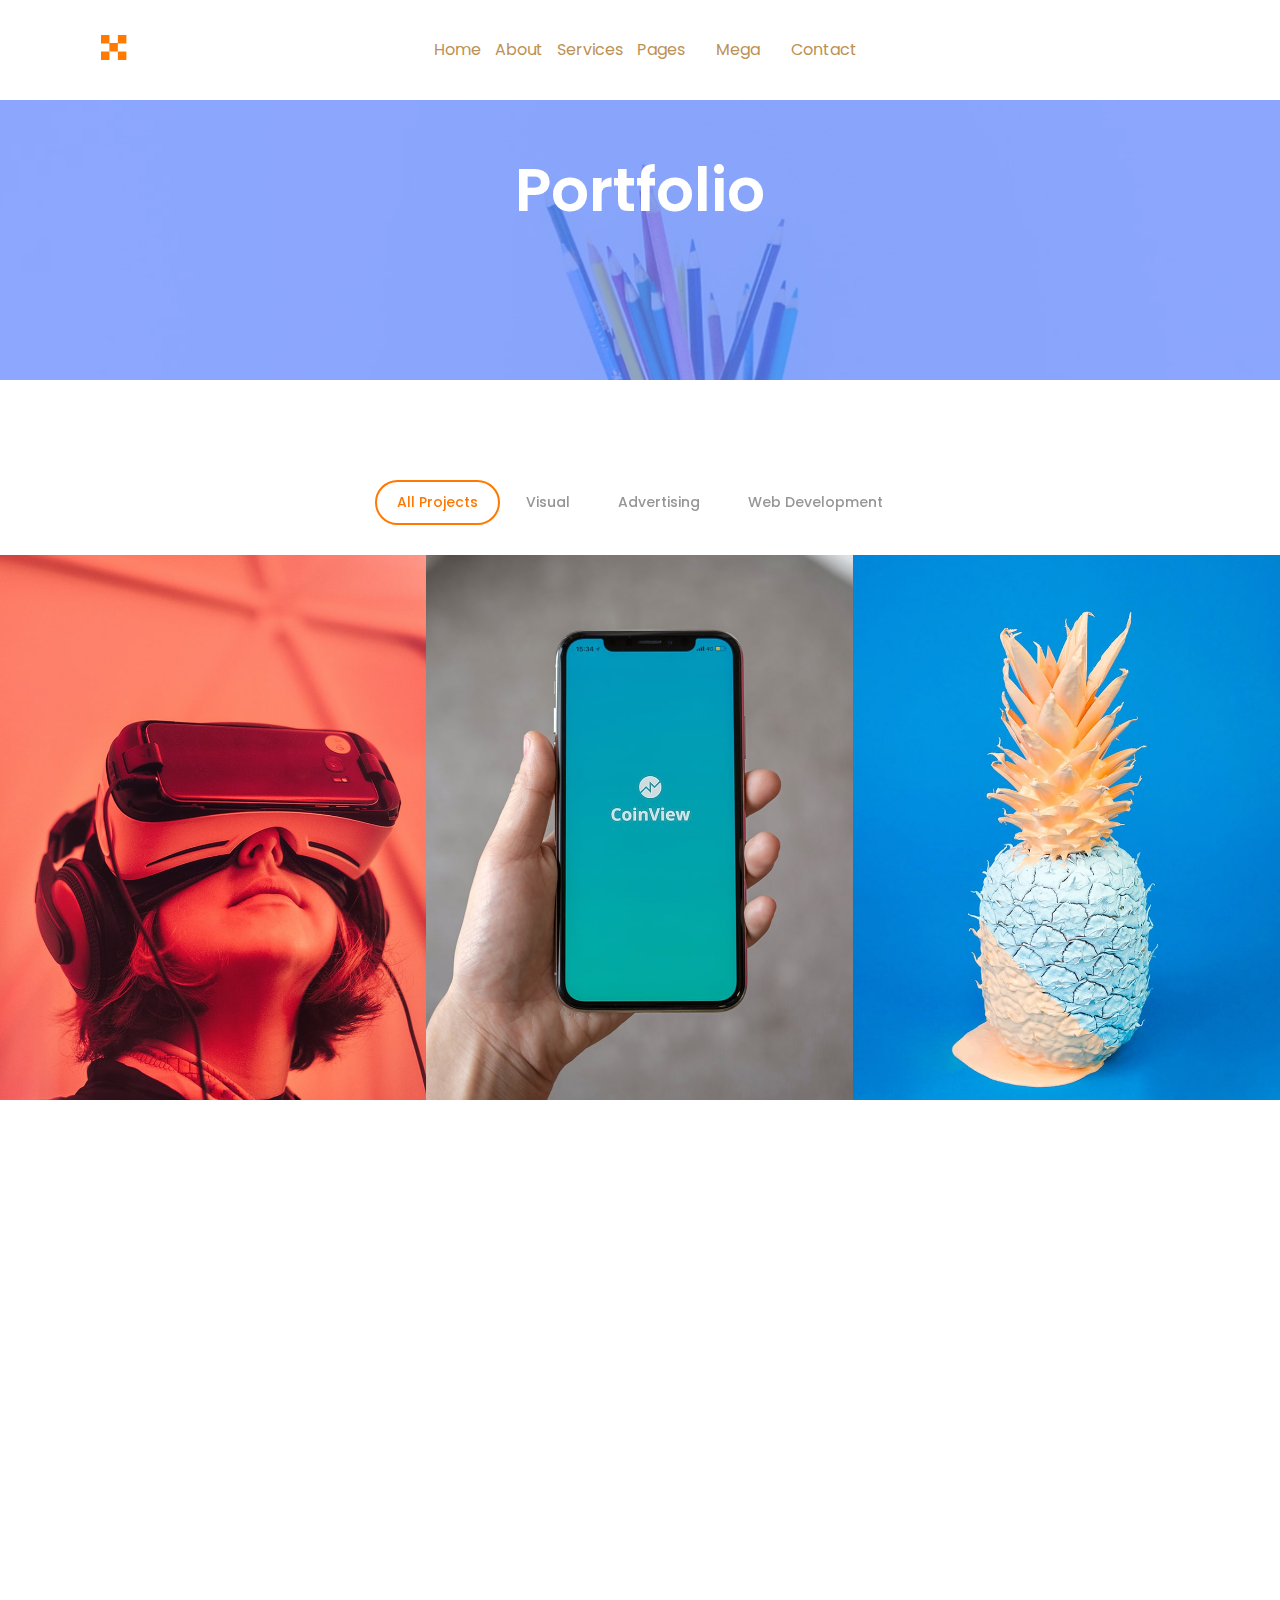
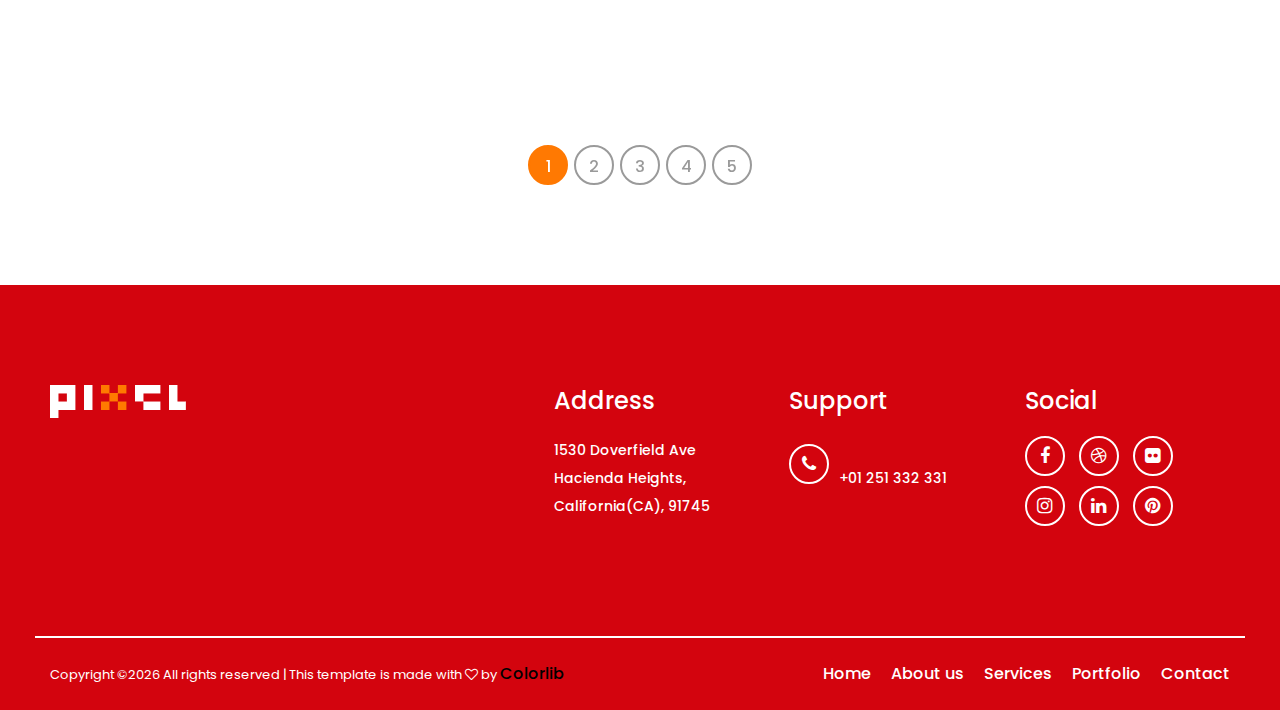
<file: portfolio.html>
<!DOCTYPE html>
<html lang="en">

<head>
    <meta charset="UTF-8">
    <meta name="description" content="">
    <meta http-equiv="X-UA-Compatible" content="IE=edge">
    <meta name="viewport" content="width=device-width, initial-scale=1, shrink-to-fit=no">
    <!-- The above 4 meta tags *must* come first in the head; any other head content must come *after* these tags -->

    <!-- Title -->
    <title>Pixel - Digital Agency HTML Template</title>

    <!-- Favicon -->
    <link rel="icon" href="img/core-img/favicon.ico">

    <!-- Stylesheet -->
    <link rel="stylesheet" href="style.css">

</head>

<body>
    <!-- Preloader -->
    <div class="preloader d-flex align-items-center justify-content-center">
        <div class="lds-ellipsis">
            <div></div>
            <div></div>
            <div></div>
            <div></div>
        </div>
    </div>

    <!-- ##### Header Area Start ##### -->
    <header class="header-area">
        <!-- Navbar Area -->
        <div class="pixel-main-menu" id="sticker">
            <div class="classy-nav-container breakpoint-off">
                <div class="container-fluid">
                    <!-- Menu -->
                    <nav class="classy-navbar justify-content-between" id="pixelNav">

                        <!-- Nav brand -->
                        <a href="index.html" class="nav-brand"><img src="img/core-img/logo.png" alt=""></a>

                        <!-- Navbar Toggler -->
                        <div class="classy-navbar-toggler">
                            <span class="navbarToggler"><span></span><span></span><span></span></span>
                        </div>

                        <!-- Menu -->
                        <div class="classy-menu">

                            <!-- Close Button -->
                            <div class="classycloseIcon">
                                <div class="cross-wrap"><span class="top"></span><span class="bottom"></span></div>
                            </div>

                            <!-- Nav Start -->
                            <div class="classynav">
                                <ul>
                                    <li><a href="index.html">Home</a></li>
                                    <li><a href="about.html">About</a></li>
                                    <li><a href="services.html">Services</a></li>
                                    <li><a href="portfolio.html">Pages</a>
                                        <ul class="dropdown">
                                            <li><a href="index.html">Home</a></li>
                                            <li><a href="about.html">About Us</a></li>
                                            <li><a href="services.html">Services</a>
                                                <ul class="dropdown">
                                                    <li><a href="index.html">Home</a></li>
                                                    <li><a href="about.html">About Us</a></li>
                                                    <li><a href="services.html">Services</a></li>
                                                    <li><a href="portfolio.html">Portfolio</a>
                                                        <ul class="dropdown">
                                                            <li><a href="index.html">Home</a></li>
                                                            <li><a href="about.html">About Us</a></li>
                                                            <li><a href="services.html">Services</a></li>
                                                            <li><a href="portfolio.html">Portfolio</a></li>
                                                            <li><a href="contact.html">Contact</a></li>
                                                            <li><a href="elements.html">Elements</a></li>
                                                        </ul>
                                                    </li>
                                                    <li><a href="contact.html">Contact</a></li>
                                                    <li><a href="elements.html">Elements</a></li>
                                                </ul>
                                            </li>
                                            <li><a href="portfolio.html">Portfolio</a></li>
                                            <li><a href="contact.html">Contact</a></li>
                                            <li><a href="elements.html">Elements</a></li>
                                        </ul>
                                    </li>
                                    <li><a href="#">Mega</a>
                                        <div class="megamenu">
                                            <ul class="single-mega cn-col-4">
                                                <li><a href="index.html">Home</a></li>
                                                <li><a href="about.html">About Us</a></li>
                                                <li><a href="services.html">Services</a></li>
                                                <li><a href="portfolio.html">Portfolio</a></li>
                                                <li><a href="contact.html">Contact</a></li>
                                                <li><a href="elements.html">Elements</a></li>
                                            </ul>
                                            <ul class="single-mega cn-col-4">
                                                <li><a href="index.html">Home</a></li>
                                                <li><a href="about.html">About Us</a></li>
                                                <li><a href="services.html">Services</a></li>
                                                <li><a href="portfolio.html">Portfolio</a></li>
                                                <li><a href="contact.html">Contact</a></li>
                                                <li><a href="elements.html">Elements</a></li>
                                            </ul>
                                            <ul class="single-mega cn-col-4">
                                                <li><a href="index.html">Home</a></li>
                                                <li><a href="about.html">About Us</a></li>
                                                <li><a href="services.html">Services</a></li>
                                                <li><a href="portfolio.html">Portfolio</a></li>
                                                <li><a href="contact.html">Contact</a></li>
                                                <li><a href="elements.html">Elements</a></li>
                                            </ul>
                                            <ul class="single-mega cn-col-4">
                                                <li><a href="index.html">Home</a></li>
                                                <li><a href="about.html">About Us</a></li>
                                                <li><a href="services.html">Services</a></li>
                                                <li><a href="portfolio.html">Portfolio</a></li>
                                                <li><a href="contact.html">Contact</a></li>
                                                <li><a href="elements.html">Elements</a></li>
                                            </ul>
                                        </div>
                                    </li>
                                    <li><a href="contact.html">Contact</a></li>
                                </ul>

                                <!-- Top Social Info -->
                                <div class="top-social-info ml-5">
                                    <a href="#"><i class="fa fa-facebook"></i></a>
                                    <a href="#"><i class="fa fa-dribbble"></i></a>
                                    <a href="#"><i class="fa fa-flickr"></i></a>
                                    <a href="#"><i class="fa fa-instagram"></i></a>
                                    <a href="#"><i class="fa fa-linkedin"></i></a>
                                    <a href="#"><i class="fa fa-pinterest"></i></a>
                                </div>
                            </div>
                            <!-- Nav End -->
                        </div>
                    </nav>
                </div>
            </div>
        </div>
    </header>
    <!-- ##### Header Area End ##### -->

    <!-- ##### Breadcrumb Area Start ##### -->
    <section class="breadcrumb-area bg-img bg-overlay jarallax" style="background-image: url(img/bg-img/8.jpg);">
        <div class="container-fluid h-100">
            <div class="row h-100 align-items-center">
                <div class="col-12">
                    <div class="breadcrumb-content">
                        <h2>Portfolio</h2>
                    </div>
                </div>
            </div>
        </div>
    </section>
    <!-- ##### Breadcrumb Area End ##### -->

    <!-- ##### Portfolio Area Start ###### -->
    <div class="pixel-portfolio-area section-padding-100">
        <!-- Portfolio Menu -->
        <div class="pixel-projects-menu">
            <div class="text-center portfolio-menu">
                <button class="btn active" data-filter="*">All Projects</button>
                <button class="btn" data-filter=".visual">Visual</button>
                <button class="btn" data-filter=".add">Advertising</button>
                <button class="btn" data-filter=".web">Web Development</button>
            </div>
        </div>

        <div class="pixel-portfolio">

            <!-- Single gallery Item -->
            <div class="single_gallery_item visual wow fadeInUp" data-wow-delay="0.2s">
                <img src="img/bg-img/5.jpg" alt="">
                <div class="hover-content text-center d-flex align-items-center justify-content-center">
                    <div class="hover-text">
                        <a href="img/bg-img/5.jpg" class="zoom-img"><i class="fa fa-eye" aria-hidden="true"></i></a>
                        <h4>Branding Identity</h4>
                    </div>
                </div>
            </div>

            <!-- Single gallery Item -->
            <div class="single_gallery_item add wow fadeInUp" data-wow-delay="0.4s">
                <img src="img/bg-img/6.jpg" alt="">
                <div class="hover-content text-center d-flex align-items-center justify-content-center">
                    <div class="hover-text">
                        <a href="img/bg-img/5.jpg" class="zoom-img"><i class="fa fa-eye" aria-hidden="true"></i></a>
                        <h4>Branding Identity</h4>
                    </div>
                </div>
            </div>

            <!-- Single gallery Item -->
            <div class="single_gallery_item web wow fadeInUp" data-wow-delay="0.6s">
                <img src="img/bg-img/7.jpg" alt="">
                <div class="hover-content text-center d-flex align-items-center justify-content-center">
                    <div class="hover-text">
                        <a href="img/bg-img/5.jpg" class="zoom-img"><i class="fa fa-eye" aria-hidden="true"></i></a>
                        <h4>Branding Identity</h4>
                    </div>
                </div>
            </div>

            <!-- Single gallery Item -->
            <div class="single_gallery_item visual wow fadeInUp" data-wow-delay="0.2s">
                <img src="img/bg-img/9.jpg" alt="">
                <div class="hover-content text-center d-flex align-items-center justify-content-center">
                    <div class="hover-text">
                        <a href="img/bg-img/5.jpg" class="zoom-img"><i class="fa fa-eye" aria-hidden="true"></i></a>
                        <h4>Branding Identity</h4>
                    </div>
                </div>
            </div>

            <!-- Single gallery Item -->
            <div class="single_gallery_item add wow fadeInUp" data-wow-delay="0.4s">
                <img src="img/bg-img/10.jpg" alt="">
                <div class="hover-content text-center d-flex align-items-center justify-content-center">
                    <div class="hover-text">
                        <a href="img/bg-img/5.jpg" class="zoom-img"><i class="fa fa-eye" aria-hidden="true"></i></a>
                        <h4>Branding Identity</h4>
                    </div>
                </div>
            </div>

            <!-- Single gallery Item -->
            <div class="single_gallery_item web wow fadeInUp" data-wow-delay="0.6s">
                <img src="img/bg-img/11.jpg" alt="">
                <div class="hover-content text-center d-flex align-items-center justify-content-center">
                    <div class="hover-text">
                        <a href="img/bg-img/5.jpg" class="zoom-img"><i class="fa fa-eye" aria-hidden="true"></i></a>
                        <h4>Branding Identity</h4>
                    </div>
                </div>
            </div>

        </div>

        <!-- Pagination -->
        <div class="container-fluid">
            <nav aria-label="Page navigation">
                <ul class="pagination mt-100 justify-content-center">
                    <li class="page-item active"><a class="page-link" href="#">1</a></li>
                    <li class="page-item"><a class="page-link" href="#">2</a></li>
                    <li class="page-item"><a class="page-link" href="#">3</a></li>
                    <li class="page-item"><a class="page-link" href="#">4</a></li>
                    <li class="page-item"><a class="page-link" href="#">5</a></li>
                </ul>
            </nav>
        </div>
    </div>
    <!-- ##### Portfolio Area End ###### -->

    <!-- ##### Footer Area Start ##### -->
    <footer class="footer-area section-padding-100-0">
        <div class="container-fluid">
            <div class="row justify-content-between">

                <!-- Single Footer Widget -->
                <div class="col-12 col-sm-6 col-md-3">
                    <div class="single-footer-widget mb-100">
                        <!-- Footer Logo -->
                        <a href="index.html" class="footer-logo"><img src="img/core-img/logo.png" alt=""></a>
                    </div>
                </div>

                <!-- Single Footer Widget -->
                <div class="col-12 col-md-9 col-lg-8 col-xl-7">
                    <div class="row">
                        <!-- Single Footer Widget -->
                        <div class="col-sm-4">
                            <div class="single-footer-widget mb-100">
                                <h5 class="widget-title">Address</h5>
                                <p>1530 Doverfield Ave <br> Hacienda Heights, California(CA), 91745</p>
                            </div>
                        </div>

                        <!-- Single Footer Widget -->
                        <div class="col-sm-4">
                            <div class="single-footer-widget mb-100">
                                <h5 class="widget-title">Support</h5>
                                <p><i class="fa fa-phone"></i> <br> +01 251 332 331</p>
                            </div>
                        </div>

                        <!-- Single Footer Widget -->
                        <div class="col-sm-4">
                            <div class="single-footer-widget mb-100">
                                <h5 class="widget-title">Social</h5>
                                <div class="footer-social-info">
                                    <a href="#"><i class="fa fa-facebook"></i></a>
                                    <a href="#"><i class="fa fa-dribbble"></i></a>
                                    <a href="#"><i class="fa fa-flickr"></i></a>
                                    <a href="#"><i class="fa fa-instagram"></i></a>
                                    <a href="#"><i class="fa fa-linkedin"></i></a>
                                    <a href="#"><i class="fa fa-pinterest"></i></a>
                                </div>
                            </div>
                        </div>
                    </div>
                </div>
            </div>
        </div>

        <!-- Copywrite Area -->
        <div class="copywrite-area">
            <div class="container-fluid">
                <div class="row align-items-center">
                    <div class="col-12 col-md-6">
                        <div class="copywrite-content">
                            <!-- Copywrite Text -->
                            <p class="copywrite-text"><!-- Link back to Colorlib can't be removed. Template is licensed under CC BY 3.0. -->
Copyright &copy;<script>document.write(new Date().getFullYear());</script> All rights reserved | This template is made with <i class="fa fa-heart-o" aria-hidden="true"></i> by <a href="https://colorlib.com" target="_blank">Colorlib</a>
<!-- Link back to Colorlib can't be removed. Template is licensed under CC BY 3.0. -->
</p>
                        </div>
                    </div>
                    <div class="col-12 col-md-6">
                        <nav class="footer-nav">
                            <ul>
                                <li><a href="#">Home</a></li>
                                <li><a href="#">About us</a></li>
                                <li><a href="#">Services</a></li>
                                <li><a href="#">Portfolio</a></li>
                                <li><a href="#">Contact</a></li>
                            </ul>
                        </nav>
                    </div>
                </div>
            </div>
        </div>
    </footer>
    <!-- ##### Footer Area Start ##### -->

    <!-- ##### All Javascript Script ##### -->
    <!-- jQuery-2.2.4 js -->
    <script src="js/jquery/jquery-2.2.4.min.js"></script>
    <!-- Popper js -->
    <script src="js/bootstrap/popper.min.js"></script>
    <!-- Bootstrap js -->
    <script src="js/bootstrap/bootstrap.min.js"></script>
    <!-- All Plugins js -->
    <script src="js/plugins/plugins.js"></script>
    <!-- Active js -->
    <script src="js/active.js"></script>

  
</body>

</html>
</file>
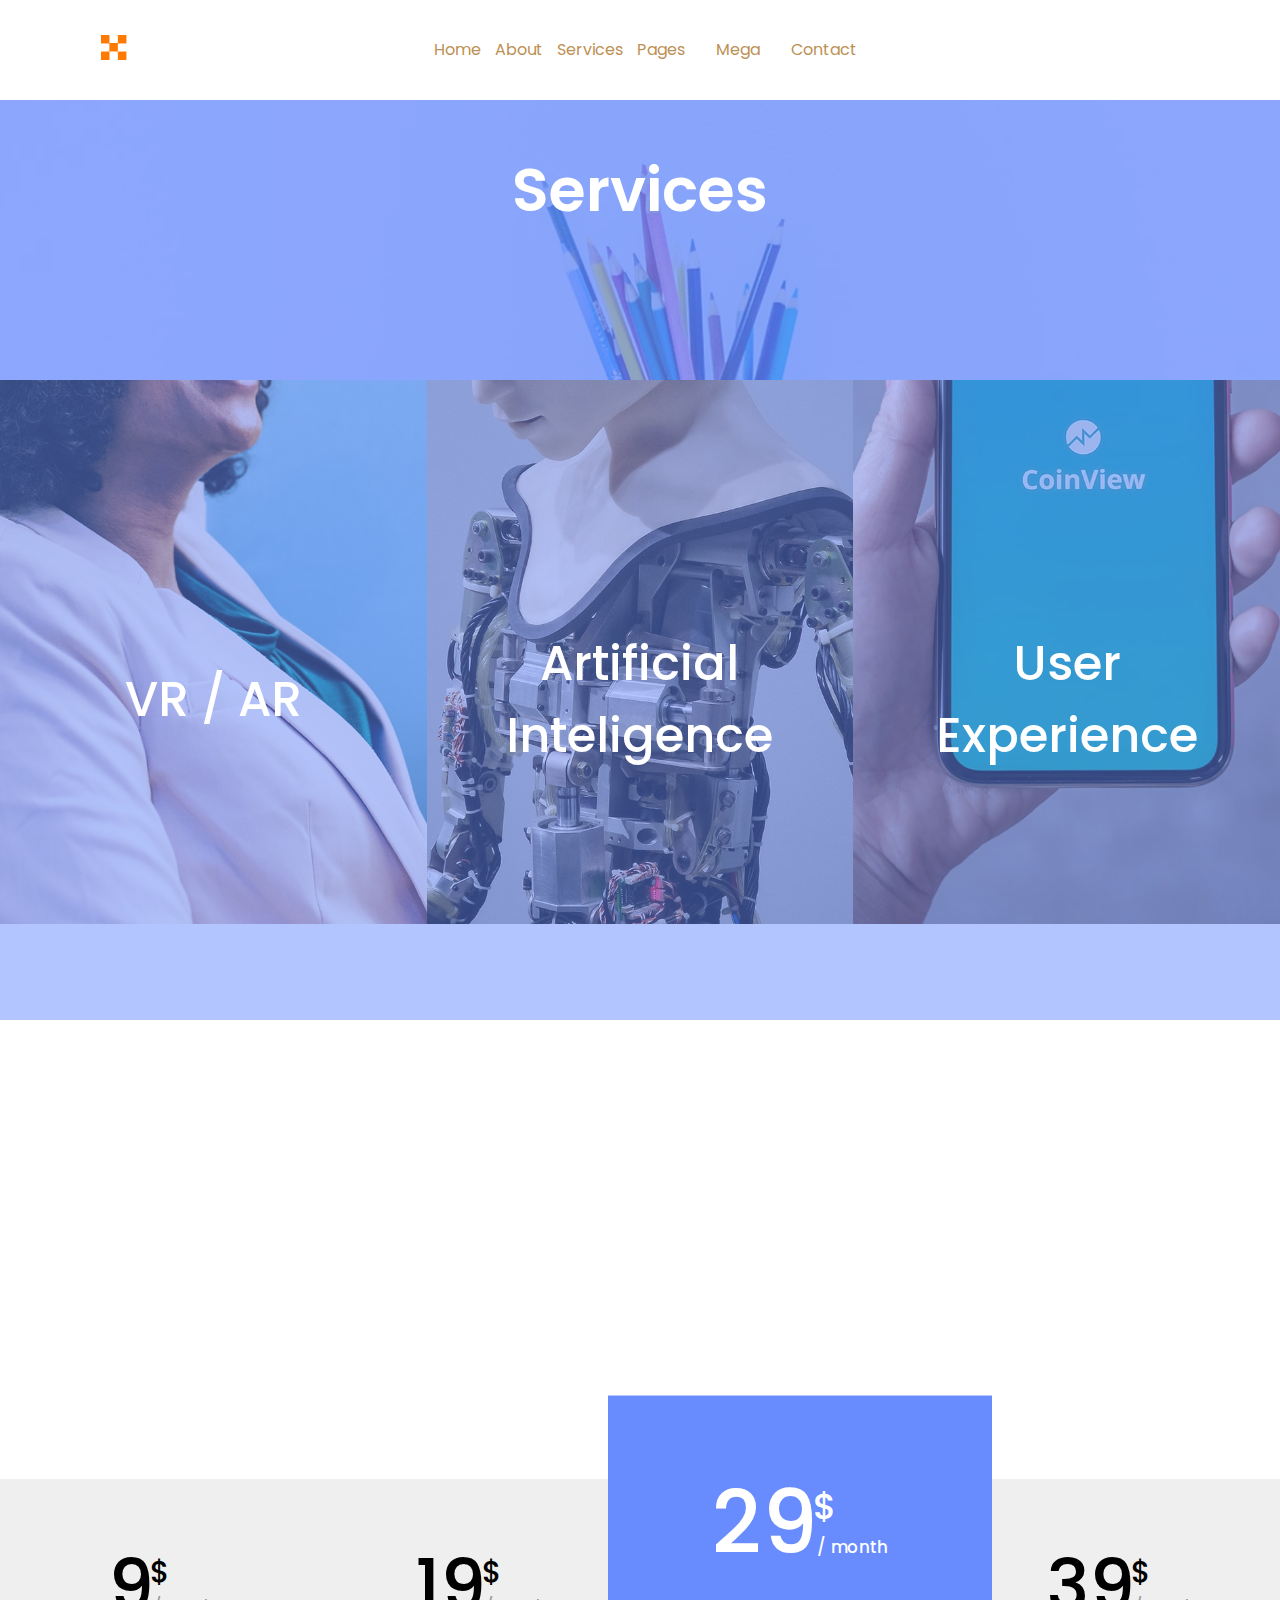
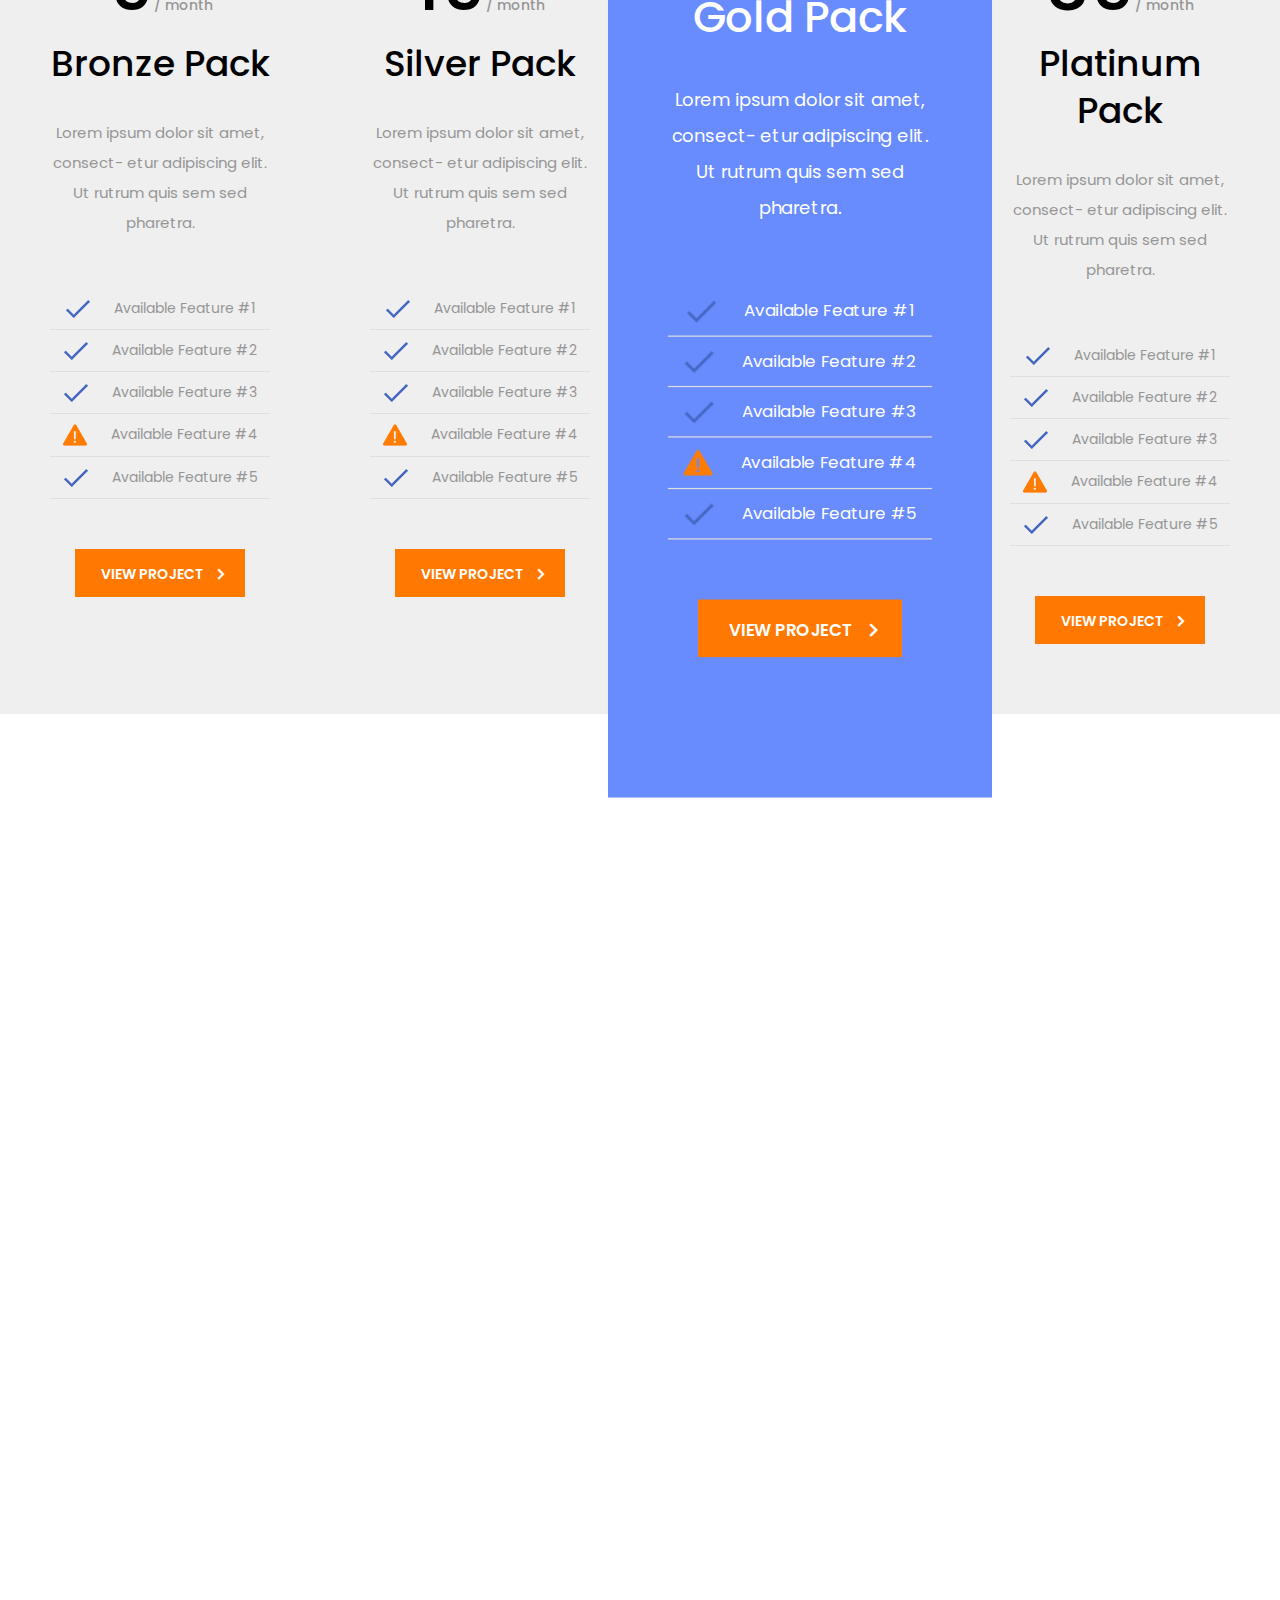
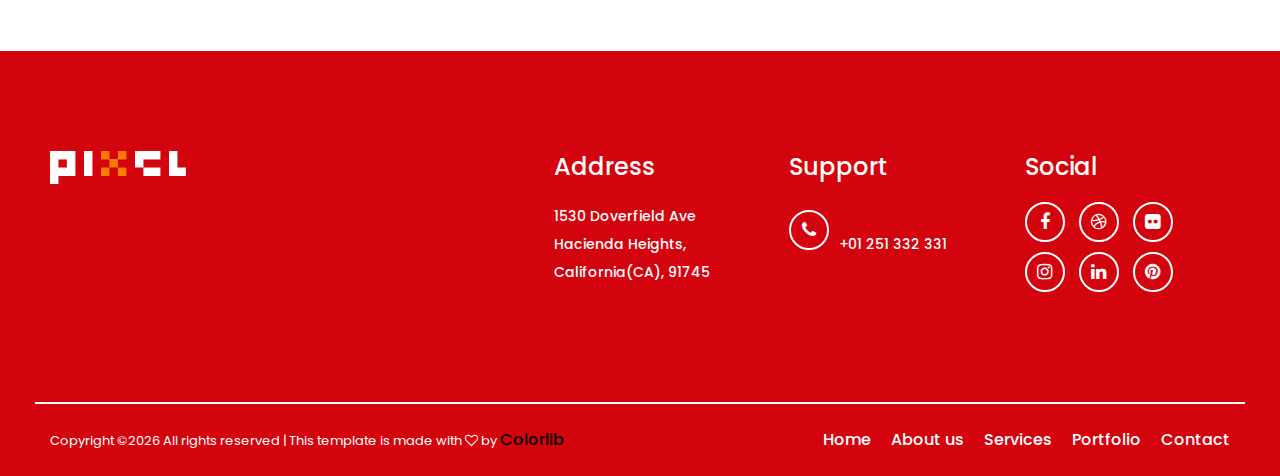
<file: services.html>
<!DOCTYPE html>
<html lang="en">

<head>
    <meta charset="UTF-8">
    <meta name="description" content="">
    <meta http-equiv="X-UA-Compatible" content="IE=edge">
    <meta name="viewport" content="width=device-width, initial-scale=1, shrink-to-fit=no">
    <!-- The above 4 meta tags *must* come first in the head; any other head content must come *after* these tags -->

    <!-- Title -->
    <title>Pixel - Digital Agency HTML Template</title>

    <!-- Favicon -->
    <link rel="icon" href="img/core-img/favicon.ico">

    <!-- Stylesheet -->
    <link rel="stylesheet" href="style.css">

</head>

<body>
    <!-- Preloader -->
    <div class="preloader d-flex align-items-center justify-content-center">
        <div class="lds-ellipsis">
            <div></div>
            <div></div>
            <div></div>
            <div></div>
        </div>
    </div>

    <!-- ##### Header Area Start ##### -->
    <header class="header-area">
        <!-- Navbar Area -->
        <div class="pixel-main-menu" id="sticker">
            <div class="classy-nav-container breakpoint-off">
                <div class="container-fluid">
                    <!-- Menu -->
                    <nav class="classy-navbar justify-content-between" id="pixelNav">

                        <!-- Nav brand -->
                        <a href="index.html" class="nav-brand"><img src="img/core-img/logo.png" alt=""></a>

                        <!-- Navbar Toggler -->
                        <div class="classy-navbar-toggler">
                            <span class="navbarToggler"><span></span><span></span><span></span></span>
                        </div>

                        <!-- Menu -->
                        <div class="classy-menu">

                            <!-- Close Button -->
                            <div class="classycloseIcon">
                                <div class="cross-wrap"><span class="top"></span><span class="bottom"></span></div>
                            </div>

                            <!-- Nav Start -->
                            <div class="classynav">
                                <ul>
                                    <li><a href="index.html">Home</a></li>
                                    <li><a href="about.html">About</a></li>
                                    <li><a href="services.html">Services</a></li>
                                    <li><a href="portfolio.html">Pages</a>
                                        <ul class="dropdown">
                                            <li><a href="index.html">Home</a></li>
                                            <li><a href="about.html">About Us</a></li>
                                            <li><a href="services.html">Services</a>
                                                <ul class="dropdown">
                                                    <li><a href="index.html">Home</a></li>
                                                    <li><a href="about.html">About Us</a></li>
                                                    <li><a href="services.html">Services</a></li>
                                                    <li><a href="portfolio.html">Portfolio</a>
                                                        <ul class="dropdown">
                                                            <li><a href="index.html">Home</a></li>
                                                            <li><a href="about.html">About Us</a></li>
                                                            <li><a href="services.html">Services</a></li>
                                                            <li><a href="portfolio.html">Portfolio</a></li>
                                                            <li><a href="contact.html">Contact</a></li>
                                                            <li><a href="elements.html">Elements</a></li>
                                                        </ul>
                                                    </li>
                                                    <li><a href="contact.html">Contact</a></li>
                                                    <li><a href="elements.html">Elements</a></li>
                                                </ul>
                                            </li>
                                            <li><a href="portfolio.html">Portfolio</a></li>
                                            <li><a href="contact.html">Contact</a></li>
                                            <li><a href="elements.html">Elements</a></li>
                                        </ul>
                                    </li>
                                    <li><a href="#">Mega</a>
                                        <div class="megamenu">
                                            <ul class="single-mega cn-col-4">
                                                <li><a href="index.html">Home</a></li>
                                                <li><a href="about.html">About Us</a></li>
                                                <li><a href="services.html">Services</a></li>
                                                <li><a href="portfolio.html">Portfolio</a></li>
                                                <li><a href="contact.html">Contact</a></li>
                                                <li><a href="elements.html">Elements</a></li>
                                            </ul>
                                            <ul class="single-mega cn-col-4">
                                                <li><a href="index.html">Home</a></li>
                                                <li><a href="about.html">About Us</a></li>
                                                <li><a href="services.html">Services</a></li>
                                                <li><a href="portfolio.html">Portfolio</a></li>
                                                <li><a href="contact.html">Contact</a></li>
                                                <li><a href="elements.html">Elements</a></li>
                                            </ul>
                                            <ul class="single-mega cn-col-4">
                                                <li><a href="index.html">Home</a></li>
                                                <li><a href="about.html">About Us</a></li>
                                                <li><a href="services.html">Services</a></li>
                                                <li><a href="portfolio.html">Portfolio</a></li>
                                                <li><a href="contact.html">Contact</a></li>
                                                <li><a href="elements.html">Elements</a></li>
                                            </ul>
                                            <ul class="single-mega cn-col-4">
                                                <li><a href="index.html">Home</a></li>
                                                <li><a href="about.html">About Us</a></li>
                                                <li><a href="services.html">Services</a></li>
                                                <li><a href="portfolio.html">Portfolio</a></li>
                                                <li><a href="contact.html">Contact</a></li>
                                                <li><a href="elements.html">Elements</a></li>
                                            </ul>
                                        </div>
                                    </li>
                                    <li><a href="contact.html">Contact</a></li>
                                </ul>

                                <!-- Top Social Info -->
                                <div class="top-social-info ml-5">
                                    <a href="#"><i class="fa fa-facebook"></i></a>
                                    <a href="#"><i class="fa fa-dribbble"></i></a>
                                    <a href="#"><i class="fa fa-flickr"></i></a>
                                    <a href="#"><i class="fa fa-instagram"></i></a>
                                    <a href="#"><i class="fa fa-linkedin"></i></a>
                                    <a href="#"><i class="fa fa-pinterest"></i></a>
                                </div>
                            </div>
                            <!-- Nav End -->
                        </div>
                    </nav>
                </div>
            </div>
        </div>
    </header>
    <!-- ##### Header Area End ##### -->

    <!-- ##### Breadcrumb Area Start ##### -->
    <section class="breadcrumb-area bg-img bg-overlay jarallax" style="background-image: url(img/bg-img/8.jpg);">
        <div class="container-fluid h-100">
            <div class="row h-100 align-items-center">
                <div class="col-12">
                    <div class="breadcrumb-content">
                        <h2>Services</h2>
                    </div>
                </div>
            </div>
        </div>
    </section>
    <!-- ##### Breadcrumb Area End ##### -->

    <!-- ##### Services Catagory Area Start ##### -->
    <div class="services-catagory-area d-flex flex-wrap">
        <!-- Single Service Catagory -->
        <div class="single-service-cata bg-img d-flex align-items-center justify-content-center jarallax" style="background-image: url(img/bg-img/19.jpg);">
            <a href="#">VR / AR</a>
        </div>
        <!-- Single Service Catagory -->
        <div class="single-service-cata bg-img d-flex align-items-center justify-content-center jarallax" style="background-image: url(img/bg-img/20.jpg);">
            <a href="#">Artificial <br> Inteligence</a>
        </div>
        <!-- Single Service Catagory -->
        <div class="single-service-cata bg-img d-flex align-items-center justify-content-center jarallax" style="background-image: url(img/bg-img/21.jpg);">
            <a href="#">User <br> Experience</a>
        </div>
    </div>
    <!-- ##### Services Catagory Area End ##### -->

    <!-- ##### Services Block Area Start ##### -->
    <section class="services-block-area section-padding-100-0">
        <div class="container">
            <div class="row">
                <!-- Single Service Block -->
                <div class="col-12 col-md-6 col-lg-4">
                    <div class="single-service-block mb-100 wow fadeInUp" data-wow-delay="100ms">
                        <h4>vision</h4>
                        <p>Lorem ipsum dolor sit amet, consectetur adipiscing elit. Ut hendrerit, elit pulvinar interdum dapibus, est dui convallis orci, vel gravida erat ante in sapien.</p>
                    </div>
                </div>
                <!-- Single Service Block -->
                <div class="col-12 col-md-6 col-lg-4">
                    <div class="single-service-block mb-100 wow fadeInUp" data-wow-delay="300ms">
                        <h4>future</h4>
                        <p>Lorem ipsum dolor sit amet, consectetur adipiscing elit. Ut hendrerit, elit pulvinar interdum dapibus, est dui convallis orci, vel gravida erat ante in sapien.</p>
                    </div>
                </div>
                <!-- Single Service Block -->
                <div class="col-12 col-md-6 col-lg-4">
                    <div class="single-service-block mb-100 wow fadeInUp" data-wow-delay="500ms">
                        <h4>intelligence</h4>
                        <p>Lorem ipsum dolor sit amet, consectetur adipiscing elit. Ut hendrerit, elit pulvinar interdum dapibus, est dui convallis orci, vel gravida erat ante in sapien.</p>
                    </div>
                </div>
            </div>
        </div>
    </section>
    <!-- ##### Services Block Area End ##### -->

    <!-- ##### Prices Area Start ##### -->
    <section class="pixel-prices-area d-flex flex-wrap section-padding-100">

        <!-- Single Price Table Area -->
        <div class="single-price-table-area mb-100">
            <div class="price-value">
                <h2><span>9</span><span>/ month</span></h2>
            </div>
            <h2>Bronze Pack</h2>
            <p>Lorem ipsum dolor sit amet, consect- etur adipiscing elit. Ut rutrum quis sem sed pharetra.</p>
            <ul class="price-desc">
                <li><img src="img/core-img/correct.png" alt=""> Available Feature #1</li>
                <li><img src="img/core-img/correct.png" alt=""> Available Feature #2</li>
                <li><img src="img/core-img/correct.png" alt=""> Available Feature #3</li>
                <li><img src="img/core-img/caution.png" alt=""> Available Feature #4</li>
                <li><img src="img/core-img/correct.png" alt=""> Available Feature #5</li>
            </ul>
            <a href="#" class="btn pixel-btn">view project</a>
        </div>

        <!-- Single Price Table Area -->
        <div class="single-price-table-area mb-100">
            <div class="price-value">
                <h2><span>19</span><span>/ month</span></h2>
            </div>
            <h2>Silver Pack</h2>
            <p>Lorem ipsum dolor sit amet, consect- etur adipiscing elit. Ut rutrum quis sem sed pharetra.</p>
            <ul class="price-desc">
                <li><img src="img/core-img/correct.png" alt=""> Available Feature #1</li>
                <li><img src="img/core-img/correct.png" alt=""> Available Feature #2</li>
                <li><img src="img/core-img/correct.png" alt=""> Available Feature #3</li>
                <li><img src="img/core-img/caution.png" alt=""> Available Feature #4</li>
                <li><img src="img/core-img/correct.png" alt=""> Available Feature #5</li>
            </ul>
            <a href="#" class="btn pixel-btn">view project</a>
        </div>

        <!-- Single Price Table Area -->
        <div class="single-price-table-area active mb-100">
            <div class="price-value">
                <h2><span>29</span><span>/ month</span></h2>
            </div>
            <h2>Gold Pack</h2>
            <p>Lorem ipsum dolor sit amet, consect- etur adipiscing elit. Ut rutrum quis sem sed pharetra.</p>
            <ul class="price-desc">
                <li><img src="img/core-img/correct.png" alt=""> Available Feature #1</li>
                <li><img src="img/core-img/correct.png" alt=""> Available Feature #2</li>
                <li><img src="img/core-img/correct.png" alt=""> Available Feature #3</li>
                <li><img src="img/core-img/caution.png" alt=""> Available Feature #4</li>
                <li><img src="img/core-img/correct.png" alt=""> Available Feature #5</li>
            </ul>
            <a href="#" class="btn pixel-btn">view project</a>
        </div>

        <!-- Single Price Table Area -->
        <div class="single-price-table-area mb-100">
            <div class="price-value">
                <h2><span>39</span><span>/ month</span></h2>
            </div>
            <h2>Platinum Pack</h2>
            <p>Lorem ipsum dolor sit amet, consect- etur adipiscing elit. Ut rutrum quis sem sed pharetra.</p>
            <ul class="price-desc">
                <li><img src="img/core-img/correct.png" alt=""> Available Feature #1</li>
                <li><img src="img/core-img/correct.png" alt=""> Available Feature #2</li>
                <li><img src="img/core-img/correct.png" alt=""> Available Feature #3</li>
                <li><img src="img/core-img/caution.png" alt=""> Available Feature #4</li>
                <li><img src="img/core-img/correct.png" alt=""> Available Feature #5</li>
            </ul>
            <a href="#" class="btn pixel-btn">view project</a>
        </div>

    </section>
    <!-- ##### Prices Area End ##### -->

    <!-- ##### Service Area Start ##### -->
    <section class="pixel-service-area">
        <div class="container">
            <div class="row">
                <!-- Single Service Area -->
                <div class="col-12 col-md-6 col-lg-3">
                    <div class="single-service-area text-center mb-100 wow fadeInUp" data-wow-delay="100ms">
                        <img src="img/core-img/cursor.png" alt="">
                        <h5>Light Weight &amp; Fast</h5>
                        <p>Morbi tempus lobortis nunc non commodo. Pellentesque habitant morbi tristique senectus et netus et.</p>
                        <a href="#" class="btn">More Info</a>
                    </div>
                </div>

                <!-- Single Service Area -->
                <div class="col-12 col-md-6 col-lg-3">
                    <div class="single-service-area text-center mb-100 wow fadeInUp" data-wow-delay="200ms">
                        <img src="img/core-img/monitor.png" alt="">
                        <h5>Responsive &amp; Retina Ready</h5>
                        <p>Morbi tempus lobortis nunc non commodo. Pellentesque habitant morbi tristique senectus et netus et.</p>
                        <a href="#" class="btn">More Info</a>
                    </div>
                </div>

                <!-- Single Service Area -->
                <div class="col-12 col-md-6 col-lg-3">
                    <div class="single-service-area text-center mb-100 wow fadeInUp" data-wow-delay="300ms">
                        <img src="img/core-img/presentation.png" alt="">
                        <h5>Documentation</h5>
                        <p>Morbi tempus lobortis nunc non commodo. Pellentesque habitant morbi tristique senectus et netus et.</p>
                        <a href="#" class="btn">More Info</a>
                    </div>
                </div>

                <!-- Single Service Area -->
                <div class="col-12 col-md-6 col-lg-3">
                    <div class="single-service-area text-center mb-100 wow fadeInUp" data-wow-delay="400ms">
                        <img src="img/core-img/settings.png" alt="">
                        <h5>Customizable</h5>
                        <p>Morbi tempus lobortis nunc non commodo. Pellentesque habitant morbi tristique senectus et netus et.</p>
                        <a href="#" class="btn">More Info</a>
                    </div>
                </div>
                <!-- Single Service Area -->
                <div class="col-12 col-md-6 col-lg-3">
                    <div class="single-service-area text-center mb-100 wow fadeInUp" data-wow-delay="100ms">
                        <img src="img/core-img/cursor.png" alt="">
                        <h5>Light Weight &amp; Fast</h5>
                        <p>Morbi tempus lobortis nunc non commodo. Pellentesque habitant morbi tristique senectus et netus et.</p>
                        <a href="#" class="btn">More Info</a>
                    </div>
                </div>

                <!-- Single Service Area -->
                <div class="col-12 col-md-6 col-lg-3">
                    <div class="single-service-area text-center mb-100 wow fadeInUp" data-wow-delay="200ms">
                        <img src="img/core-img/monitor.png" alt="">
                        <h5>Responsive &amp; Retina Ready</h5>
                        <p>Morbi tempus lobortis nunc non commodo. Pellentesque habitant morbi tristique senectus et netus et.</p>
                        <a href="#" class="btn">More Info</a>
                    </div>
                </div>

                <!-- Single Service Area -->
                <div class="col-12 col-md-6 col-lg-3">
                    <div class="single-service-area text-center mb-100 wow fadeInUp" data-wow-delay="300ms">
                        <img src="img/core-img/presentation.png" alt="">
                        <h5>Documentation</h5>
                        <p>Morbi tempus lobortis nunc non commodo. Pellentesque habitant morbi tristique senectus et netus et.</p>
                        <a href="#" class="btn">More Info</a>
                    </div>
                </div>

                <!-- Single Service Area -->
                <div class="col-12 col-md-6 col-lg-3">
                    <div class="single-service-area text-center mb-100 wow fadeInUp" data-wow-delay="400ms">
                        <img src="img/core-img/settings.png" alt="">
                        <h5>Customizable</h5>
                        <p>Morbi tempus lobortis nunc non commodo. Pellentesque habitant morbi tristique senectus et netus et.</p>
                        <a href="#" class="btn">More Info</a>
                    </div>
                </div>
            </div>
        </div>
    </section>
    <!-- ##### Service Area End ##### -->

    <!-- ##### Footer Area Start ##### -->
    <footer class="footer-area section-padding-100-0">
        <div class="container-fluid">
            <div class="row justify-content-between">

                <!-- Single Footer Widget -->
                <div class="col-12 col-sm-6 col-md-3">
                    <div class="single-footer-widget mb-100">
                        <!-- Footer Logo -->
                        <a href="index.html" class="footer-logo"><img src="img/core-img/logo.png" alt=""></a>
                    </div>
                </div>

                <!-- Single Footer Widget -->
                <div class="col-12 col-md-9 col-lg-8 col-xl-7">
                    <div class="row">
                        <!-- Single Footer Widget -->
                        <div class="col-sm-4">
                            <div class="single-footer-widget mb-100">
                                <h5 class="widget-title">Address</h5>
                                <p>1530 Doverfield Ave <br> Hacienda Heights, California(CA), 91745</p>
                            </div>
                        </div>

                        <!-- Single Footer Widget -->
                        <div class="col-sm-4">
                            <div class="single-footer-widget mb-100">
                                <h5 class="widget-title">Support</h5>
                                <p><i class="fa fa-phone"></i> <br> +01 251 332 331</p>
                            </div>
                        </div>

                        <!-- Single Footer Widget -->
                        <div class="col-sm-4">
                            <div class="single-footer-widget mb-100">
                                <h5 class="widget-title">Social</h5>
                                <div class="footer-social-info">
                                    <a href="#"><i class="fa fa-facebook"></i></a>
                                    <a href="#"><i class="fa fa-dribbble"></i></a>
                                    <a href="#"><i class="fa fa-flickr"></i></a>
                                    <a href="#"><i class="fa fa-instagram"></i></a>
                                    <a href="#"><i class="fa fa-linkedin"></i></a>
                                    <a href="#"><i class="fa fa-pinterest"></i></a>
                                </div>
                            </div>
                        </div>
                    </div>
                </div>
            </div>
        </div>

        <!-- Copywrite Area -->
        <div class="copywrite-area">
            <div class="container-fluid">
                <div class="row align-items-center">
                    <div class="col-12 col-md-6">
                        <div class="copywrite-content">
                            <!-- Copywrite Text -->
                            <p class="copywrite-text"><!-- Link back to Colorlib can't be removed. Template is licensed under CC BY 3.0. -->
Copyright &copy;<script>document.write(new Date().getFullYear());</script> All rights reserved | This template is made with <i class="fa fa-heart-o" aria-hidden="true"></i> by <a href="https://colorlib.com" target="_blank">Colorlib</a>
<!-- Link back to Colorlib can't be removed. Template is licensed under CC BY 3.0. -->
</p>
                        </div>
                    </div>
                    <div class="col-12 col-md-6">
                        <nav class="footer-nav">
                            <ul>
                                <li><a href="#">Home</a></li>
                                <li><a href="#">About us</a></li>
                                <li><a href="#">Services</a></li>
                                <li><a href="#">Portfolio</a></li>
                                <li><a href="#">Contact</a></li>
                            </ul>
                        </nav>
                    </div>
                </div>
            </div>
        </div>
    </footer>
    <!-- ##### Footer Area Start ##### -->

    <!-- ##### All Javascript Script ##### -->
    <!-- jQuery-2.2.4 js -->
    <script src="js/jquery/jquery-2.2.4.min.js"></script>
    <!-- Popper js -->
    <script src="js/bootstrap/popper.min.js"></script>
    <!-- Bootstrap js -->
    <script src="js/bootstrap/bootstrap.min.js"></script>
    <!-- All Plugins js -->
    <script src="js/plugins/plugins.js"></script>
    <!-- Active js -->
    <script src="js/active.js"></script>
</body>

</html>
</file>
<file: style.css>
/* transition - animation */
/* flex */
/* [Stylesheet - 1.0] */
/* :: 1.0 Import Fonts */
@import url("https://fonts.googleapis.com/css?family=Poppins:300,300i,400,400i,500,500i,600,600i,700,700i,800,800i,900,900i");
/* :: 2.0 Import All CSS */
@import url(css/bootstrap.min.css);
@import url(css/classy-nav.css);
@import url(css/owl.carousel.min.css);
@import url(css/animate.css);
@import url(css/magnific-popup.css);
@import url(css/font-awesome.min.css);
/* :: 3.0 Base CSS */
* {
  margin: 0;
  padding: 0; }

body {
  font-family: "Poppins", sans-serif;
  font-size: 14px; }

h1,
h2,
h3,
h4,
h5,
h6 {
  font-family: "Poppins", sans-serif;
  color: #000000;
  line-height: 1.3;
  font-weight: 500; }

p {
  font-family: "Poppins", sans-serif;
  color: #969696;
  font-size: 15px;
  line-height: 2;
  font-weight: 400; }

a,
a:hover,
a:focus {
  -webkit-transition-duration: 500ms;
  -o-transition-duration: 500ms;
  transition-duration: 500ms;
  text-decoration: none;
  outline: 0 solid transparent;
  color: #000000;
  font-weight: 500;
  font-size: 16px; }

ul,
ol {
  margin: 0; }
  ul li,
  ol li {
    list-style: none; }

img {
  height: auto;
  max-width: 100%; }

/* :: 3.1.0 Spacing */
.mt-15 {
  margin-top: 15px !important; }

.mt-30 {
  margin-top: 30px !important; }

.mt-50 {
  margin-top: 50px !important; }

.mt-70 {
  margin-top: 70px !important; }

.mt-100 {
  margin-top: 100px !important; }

.mb-15 {
  margin-bottom: 15px !important; }

.mb-30 {
  margin-bottom: 30px !important; }

.mb-50 {
  margin-bottom: 50px !important; }

.mb-70 {
  margin-bottom: 70px !important; }

.mb-100 {
  margin-bottom: 100px !important; }

.ml-15 {
  margin-left: 15px !important; }

.ml-30 {
  margin-left: 30px !important; }

.ml-50 {
  margin-left: 50px !important; }

.mr-15 {
  margin-right: 15px !important; }

.mr-30 {
  margin-right: 30px !important; }

.mr-50 {
  margin-right: 50px !important; }

/* :: 3.2.0 Height */
.height-400 {
  height: 400px !important; }

.height-500 {
  height: 500px !important; }

.height-600 {
  height: 600px !important; }

.height-700 {
  height: 700px !important; }

.height-800 {
  height: 800px !important; }

/* :: 3.3.0 Section Padding */
.section-padding-100 {
  padding-top: 100px;
  padding-bottom: 100px; }

.section-padding-100-0 {
  padding-top: 100px;
  padding-bottom: 0; }

.section-padding-0-100 {
  padding-top: 0;
  padding-bottom: 100px; }

.section-padding-100-70 {
  padding-top: 100px;
  padding-bottom: 70px; }

/* :: 3.4.0 Preloader */
.preloader {
  background-color:#F95531;
  width: 100%;
  height: 100%;
  position: fixed;
  top: 0;
  left: 0;
  right: 0;
  z-index: 99999; }
  .preloader .lds-ellipsis {
    display: inline-block;
    position: relative;
    width: 64px;
    height: 64px; }
    .preloader .lds-ellipsis div {
      position: absolute;
      top: 27px;
      width: 11px;
      height: 11px;
      border-radius: 50%;
      background: #F8F8F8;
      animation-timing-function: cubic-bezier(0, 1, 1, 0); }
      .preloader .lds-ellipsis div:nth-child(1) {
        left: 6px;
        -webkit-animation: lds-ellipsis1 0.6s infinite;
        animation: lds-ellipsis1 0.6s infinite; }
      .preloader .lds-ellipsis div:nth-child(2) {
        left: 6px;
        -webkit-animation: lds-ellipsis2 0.6s infinite;
        animation: lds-ellipsis2 0.6s infinite; }
      .preloader .lds-ellipsis div:nth-child(3) {
        left: 26px;
        -webkit-animation: lds-ellipsis2 0.6s infinite;
        animation: lds-ellipsis2 0.6s infinite; }
      .preloader .lds-ellipsis div:nth-child(4) {
        left: 45px;
        -webkit-animation: lds-ellipsis3 0.6s infinite;
        animation: lds-ellipsis3 0.6s infinite; }

@-webkit-keyframes lds-ellipsis1 {
  0% {
    -webkit-transform: scale(0);
    -ms-transform: scale(0);
    transform: scale(0); }
  100% {
    -webkit-transform: scale(1);
    -ms-transform: scale(1);
    transform: scale(1); } }
@keyframes lds-ellipsis1 {
  0% {
    -webkit-transform: scale(0);
    -ms-transform: scale(0);
    transform: scale(0); }
  100% {
    -webkit-transform: scale(1);
    -ms-transform: scale(1);
    transform: scale(1); } }
@-webkit-keyframes lds-ellipsis3 {
  0% {
    -webkit-transform: scale(1);
    -ms-transform: scale(1);
    transform: scale(1); }
  100% {
    -webkit-transform: scale(0);
    -ms-transform: scale(0);
    transform: scale(0); } }
@keyframes lds-ellipsis3 {
  0% {
    -webkit-transform: scale(1);
    -ms-transform: scale(1);
    transform: scale(1); }
  100% {
    -webkit-transform: scale(0);
    -ms-transform: scale(0);
    transform: scale(0); } }
@-webkit-keyframes lds-ellipsis2 {
  0% {
    -webkit-transform: translate(0, 0);
    -ms-transform: translate(0, 0);
    transform: translate(0, 0); }
  100% {
    -webkit-transform: translate(19px, 0);
    -ms-transform: translate(19px, 0);
    transform: translate(19px, 0); } }
@keyframes lds-ellipsis2 {
  0% {
    -webkit-transform: translate(0, 0);
    -ms-transform: translate(0, 0);
    transform: translate(0, 0); }
  100% {
    -webkit-transform: translate(19px, 0);
    -ms-transform: translate(19px, 0);
    transform: translate(19px, 0); } }
/* :: 3.5.0 Miscellaneous */
.jarallax {
  position: relative;
  z-index: 0; }

.jarallax > .jarallax-img {
  position: absolute;
  object-fit: cover;
  font-family: 'object-fit: cover;';
  top: 0;
  left: 0;
  width: 100%;
  height: 100%;
  z-index: -1; }

.section-heading {
  position: relative;
  z-index: 1;
  margin-bottom: 70px; }
  .section-heading h2 {
    font-size: 48px;
    color: #212121;
    font-weight: 700;
    margin-bottom: 10px;
    font-weight: 500; }
    @media only screen and (min-width: 992px) and (max-width: 1199px) {
      .section-heading h2 {
        font-size: 36px; } }
    @media only screen and (min-width: 768px) and (max-width: 991px) {
      .section-heading h2 {
        font-size: 30px; } }
    @media only screen and (max-width: 767px) {
      .section-heading h2 {
        font-size: 24px; } }
  .section-heading h6 {
    font-size: 18px;
    margin-bottom: 0;
    color: #969696; }
  .section-heading p {
    font-weight: 300;
    font-size: 18px;
    margin-bottom: 0; }

.box-shadow {
  position: relative;
  z-index: 1; }
  .box-shadow:hover {
    box-shadow: 0 0 24px rgba(0, 0, 0, 0.2); }

.tooltip-inner {
  background-color: #ff7902;
  box-shadow: 0 0 24px rgba(0, 0, 0, 0.2); }

.tooltip .arrow::before {
  border-bottom-color: #ff7902; }

.bg-img {
  background-position: center center;
  background-size: cover;
  background-repeat: no-repeat; }

.bg-white {
  background-color: #ffffff !important; }

.bg-dark {
  background-color: #000000 !important; }

.bg-transparent {
  background-color: transparent !important; }

.bg-gray {
  background-color: #f8f8f8; }

.font-bold {
  font-weight: 700; }

.font-light {
  font-weight: 300; }

.bg-overlay {
  position: relative;
  z-index: 2;
  background-position: center center;
  background-size: cover; }
  .bg-overlay::after {
    background-color: rgba(0, 0, 0, 0.61);
    position: absolute;
    z-index: -1;
    top: 0;
    left: 0;
    width: 100%;
    height: 100%;
    content: ""; }

.bg-fixed {
  background-attachment: fixed !important; }

/* :: 3.6.0 ScrollUp */
#scrollUp {
  background-color: #d3040e;
  border-radius: 5px 0 0 5px;
  bottom: 70px;
  color: #ffffff;
  font-size: 10px;
  padding: 12px 0;
  height: 60px;
  line-height: 1.5;
  right: 0;
  text-align: center;
  width: 35px;
  -webkit-transition-duration: 500ms;
  -o-transition-duration: 500ms;
  transition-duration: 500ms;
  font-weight: 700;
  box-shadow: 0 1px 5px 2px rgba(0, 0, 0, 0.15);
  text-transform: uppercase; }
  #scrollUp i {
    font-size: 18px;
    display: block; }
  #scrollUp:hover {
    background-color: #ff7902;
    color: #ffffff; }

/* :: 3.7.0 pixel Button */
.pixel-btn {
  -webkit-transition-duration: 500ms;
  -o-transition-duration: 500ms;
  transition-duration: 500ms;
  background-color: #ff7902;
  position: relative;
  z-index: 1;
  display: inline-block;
  min-width: 170px;
  height: 48px;
  color: #ffffff;
  border-radius: 0;
  padding: 0 35px 0 20px;
  font-size: 14px;
  line-height: 48px;
  font-weight: 600;
  text-transform: uppercase; }
  .pixel-btn::after {
    position: absolute;
    top: 0;
    right: 20px;
    font-size: 18px;
    content: '\f105';
    font-family: 'FontAwesome';
    z-index: 1; }
  .pixel-btn:hover, .pixel-btn:focus {
    font-size: 14px;
    font-weight: 600;
    background-color: #688bfe;
    color: #ffffff;
    box-shadow: 0 0 50px rgba(0, 0, 0, 0.15); }
  .pixel-btn.btn-2 {
    background-color: #688bfe;
    color: #ffffff; }
    .pixel-btn.btn-2:hover, .pixel-btn.btn-2:focus {
      background-color: #ff7902;
      color: #ffffff;
      box-shadow: 0 0 50px rgba(0, 0, 0, 0.15); }
  .pixel-btn.btn-3 {
    background-color: transparent;
    color: #688bfe;
    border: 2px solid #688bfe;
    line-height: 44px; }
    .pixel-btn.btn-3:hover, .pixel-btn.btn-3:focus {
      background-color: transparent;
      color: #ff7902;
      box-shadow: 0 0 50px rgba(0, 0, 0, 0.15);
      border: 2px solid #ff7902; }

/* :: 4.0 Header Area CSS */
.header-area {
  position: absolute;
  z-index: 1000;
  width: 100%;
  top: 0;
  left: 0;
  right: 0; }
  .header-area .pixel-main-menu {
    position: relative;
    background-color: #fff; /*Agregado - Color blanco de las*/
    width: 100%;
    z-index: 1;
    padding: 0 35px;
    -webkit-transition-duration: 500ms;
    -o-transition-duration: 500ms;
    transition-duration: 500ms; }
    @media only screen and (max-width: 767px) {
      .header-area .pixel-main-menu {
        padding: 0; } }
    .header-area .pixel-main-menu .classy-nav-container {
      background-color: #fff; /*ransparent*/  }
    .header-area .pixel-main-menu .classy-navbar {
      height: 100px;
      padding: 0;

      background-color: transparent; }
      @media only screen and (min-width: 768px) and (max-width: 991px) {
        .header-area .pixel-main-menu .classy-navbar {
          height: 70px; } }
      @media only screen and (max-width: 767px) {
        .header-area .pixel-main-menu .classy-navbar {
          height: 70px; } }
      @media only screen and (max-width: 767px) {
        .header-area .pixel-main-menu .classy-navbar .nav-brand {
          width: 80px;
          margin-right: 10px; } }
      .header-area .pixel-main-menu .classy-navbar .classynav ul li a {
        font-weight: 400;
        text-transform: capitalize;
        font-size: 16px;
        padding: 0 5px;
        color: #bc9154; }
        .header-area .pixel-main-menu .classy-navbar .classynav ul li a:hover, .header-area .pixel-main-menu .classy-navbar .classynav ul li a:focus {
          color: #caad00; }
        @media only screen and (min-width: 992px) and (max-width: 1199px) {
          .header-area .pixel-main-menu .classy-navbar .classynav ul li a {
            font-size: 16px;
            padding: 0 5px; } }
        @media only screen and (min-width: 768px) and (max-width: 991px) {
          .header-area .pixel-main-menu .classy-navbar .classynav ul li a {
            color: #212121;
            font-size: 14px; } }
        @media only screen and (max-width: 767px) {
          .header-area .pixel-main-menu .classy-navbar .classynav ul li a {
            color: #212121;
            font-size: 14px; } }
      .header-area .pixel-main-menu .classy-navbar .classynav > ul > li:first-child a {
        padding-left: 0; }
        @media only screen and (min-width: 768px) and (max-width: 991px) {
          .header-area .pixel-main-menu .classy-navbar .classynav > ul > li:first-child a {
            padding-left: 10px; } }
        @media only screen and (max-width: 767px) {
          .header-area .pixel-main-menu .classy-navbar .classynav > ul > li:first-child a {
            padding-left: 10px; } }
      .header-area .pixel-main-menu .classy-navbar .classynav ul li.megamenu-item > a::after,
      .header-area .pixel-main-menu .classy-navbar .classynav ul li.has-down > a::after {
        color: #ffffff; }
        @media only screen and (min-width: 768px) and (max-width: 991px) {
          .header-area .pixel-main-menu .classy-navbar .classynav ul li.megamenu-item > a::after,
          .header-area .pixel-main-menu .classy-navbar .classynav ul li.has-down > a::after {
            color: #212121; } }
        @media only screen and (max-width: 767px) {
          .header-area .pixel-main-menu .classy-navbar .classynav ul li.megamenu-item > a::after,
          .header-area .pixel-main-menu .classy-navbar .classynav ul li.has-down > a::after {
            color: #212121; } }
      .header-area .pixel-main-menu .classy-navbar .classynav ul li ul li.megamenu-item > a::after,
      .header-area .pixel-main-menu .classy-navbar .classynav ul li ul li.has-down > a::after {
        color: #212121; }
      .header-area .pixel-main-menu .classy-navbar .classynav ul li ul li a {
        color: #212121;
        font-size: 14px;
        padding: 0 20px; }
  .header-area .top-social-info {
    position: relative;
    z-index: 1; }
    @media only screen and (min-width: 768px) and (max-width: 991px) {
      .header-area .top-social-info {
        margin-top: 30px;
        margin-left: 15px !important; } }
    @media only screen and (max-width: 767px) {
      .header-area .top-social-info {
        margin-top: 30px;
        margin-left: 15px !important; } }
    .header-area .top-social-info a {
      display: inline-block;
      width: 40px;
      height: 40px;
      font-size: 18px;
      border: 2px solid #ffffff;
      color: #ffffff;
      border-radius: 50%;
      text-align: center;
      line-height: 36px;
      margin-left: 10px; }
      @media only screen and (min-width: 992px) and (max-width: 1199px) {
        .header-area .top-social-info a {
          width: 30px;
          height: 30px;
          line-height: 26px;
          margin-left: 5px;
          font-size: 14px; } }
      @media only screen and (min-width: 768px) and (max-width: 991px) {
        .header-area .top-social-info a {
          width: 30px;
          height: 30px;
          line-height: 26px;
          margin-left: 5px;
          font-size: 14px;
          color: #212121;
          border-color: #212121; } }
      @media only screen and (max-width: 767px) {
        .header-area .top-social-info a {
          width: 30px;
          height: 30px;
          line-height: 26px;
          margin-left: 5px;
          font-size: 14px;
          color: #212121;
          border-color: #212121; } }
      .header-area .top-social-info a:hover, .header-area .top-social-info a:focus {
        border-color: #caad00;
        color: #caad00; }

  .header-area .is-sticky .pixel-main-menu {
   /* background-image: url('img/bg-img/st-2.png');*/
   background-color: #fff;
    box-shadow: 0 7px 40px 0 rgba(0, 0, 0, 0.3);

   
     }

.classy-navbar-toggler .navbarToggler span {
  background-color: #caad00; }

/* :: 5.0 Hero Area CSS */
.hero-area {
  position: relative;
  z-index: 1; }
  .hero-area .owl-prev,
  .hero-area .owl-next {
    position: absolute;
    top: 50%;
    font-size: 24px;
    font-weight: 700;
    color: #ffffff;
    left: 50px;
    text-transform: uppercase;
    -webkit-transition-duration: 500ms;
    -o-transition-duration: 500ms;
    transition-duration: 500ms;
    -webkit-transform: translateY(-50%);
    -ms-transform: translateY(-50%);
    transform: translateY(-50%);
    opacity: 0;
    visibility: hidden; }
    @media only screen and (min-width: 768px) and (max-width: 991px) {
      .hero-area .owl-prev,
      .hero-area .owl-next {
        font-size: 18px; } }
    @media only screen and (max-width: 767px) {
      .hero-area .owl-prev,
      .hero-area .owl-next {
        left: 20px;
        font-size: 16px; } }
    .hero-area .owl-prev:hover,
    .hero-area .owl-next:hover {
      color: #ff7902; }
  .hero-area .owl-next {
    left: auto;
    right: 50px; }
    @media only screen and (max-width: 767px) {
      .hero-area .owl-next {
        right: 20px; } }
  .hero-area:hover .owl-next,
  .hero-area:hover .owl-prev {
    opacity: 1;
    visibility: visible; }

.single-slide {
  position: relative;
  z-index: 99;
  width: 100%;
  height: 900px;
  background-color: #ffffff;
  overflow: hidden; }
  .single-slide .slide-bg-img {
    position: absolute;
    width: 100%;
    height: 100%;
    z-index: -12;
    top: 0;
    left: 0;
    right: 0;
    bottom: 0;
    -webkit-animation: slide-bg linear 10000ms infinite;
    animation: slide-bg linear 10000ms infinite; }
  .single-slide .welcome-text {
    position: relative;
    z-index: 1; }
    .single-slide .welcome-text h2 {
      font-size: 72px;
      color: #ffffff;
      font-weight: 500;
      margin-bottom: 10px;
      text-transform: uppercase; }
      .single-slide .welcome-text h2 span {
        color: #ffffff;
        font-weight: 300; }
      @media only screen and (min-width: 992px) and (max-width: 1199px) {
        .single-slide .welcome-text h2 {
          font-size: 48px; } }
      @media only screen and (min-width: 768px) and (max-width: 991px) {
        .single-slide .welcome-text h2 {
          font-size: 42px; } }
      @media only screen and (max-width: 767px) {
        .single-slide .welcome-text h2 {
          font-size: 24px; } }
    .single-slide .welcome-text h4 {
      font-size: 24px;
      font-weight: 400;
      color: #ffffff;
      margin-bottom: 15px; }
      @media only screen and (max-width: 767px) {
        .single-slide .welcome-text h4 {
          font-size: 18px; } }
      .single-slide .welcome-text h4 span {
        font-weight: 300; }
  @media only screen and (min-width: 992px) and (max-width: 1199px) {
    .single-slide {
      height: 700px; } }
  @media only screen and (min-width: 768px) and (max-width: 991px) {
    .single-slide {
      height: 600px; } }
  @media only screen and (max-width: 767px) {
    .single-slide {
      height: 550px; } }

@-webkit-keyframes slide-bg {
  0% {
    -webkit-transform: scale(1.3);
    -ms-transform: scale(1.3);
    transform: scale(1.3); }
  100% {
    -webkit-transform: scale(1);
    -ms-transform: scale(1);
    transform: scale(1); } }
@keyframes slide-bg {
  0% {
    -webkit-transform: scale(1.3);
    -ms-transform: scale(1.3);
    transform: scale(1.3); }
  100% {
    -webkit-transform: scale(1);
    -ms-transform: scale(1);
    transform: scale(1); } }
/* Catagory Area CSS */
.top-catagory-area {
  position: relative;
  z-index: 1; }
  .top-catagory-area .single-catagory {
    position: relative;
    z-index: 1;
    @flex (0 0 50%);
    max-width: 50%;
    width: 50%;
    height: 960px; }
    @media only screen and (min-width: 992px) and (max-width: 1199px) {
      .top-catagory-area .single-catagory {
        height: 400px; } }
    @media only screen and (min-width: 768px) and (max-width: 991px) {
      .top-catagory-area .single-catagory {
        height: 400px; } }
    @media only screen and (max-width: 767px) {
      .top-catagory-area .single-catagory {
        height: 300px;
        @flex (0 0 100%);
        max-width: 100%;
        width: 100%; } }
    .top-catagory-area .single-catagory a {
      display: inline-block;
      font-size: 72px;
      margin: 0;
      color: #ffffff; }
      @media only screen and (min-width: 992px) and (max-width: 1199px) {
        .top-catagory-area .single-catagory a {
          font-size: 42px; } }
      @media only screen and (min-width: 768px) and (max-width: 991px) {
        .top-catagory-area .single-catagory a {
          font-size: 36px; } }
      @media only screen and (max-width: 767px) {
        .top-catagory-area .single-catagory a {
          font-size: 24px; } }
      .top-catagory-area .single-catagory a:hover {
        color: #ff7902; }

/* :: 9.0 Newsletter Area CSS */
.nl-area {
  position: relative;
  z-index: 3;
  background-color: #688bfe; }
  .nl-area .nl-form {
    position: relative;
    z-index: 1; }
    .nl-area .nl-form h4 {
      color: #ffffff;
      margin-bottom: 25px;
      display: block;
      font-weight: 500; }
      @media only screen and (max-width: 767px) {
        .nl-area .nl-form h4 {
          font-size: 18px; } }
    .nl-area .nl-form form {
      width: 100%;
      position: relative;
      z-index: 1; }
      .nl-area .nl-form form input {
        width: 100%;
        height: 50px;
        background-color: transparent;
        border: none;
        border-bottom: 2px solid #ffffff;
        font-size: 12px;
        font-style: italic;
        text-align: center;
        color: #ffffff;
        -webkit-transition-duration: 500ms;
        -o-transition-duration: 500ms;
        transition-duration: 500ms; }
        .nl-area .nl-form form input:focus {
          border-bottom-color: #ff7902; }

/* :: Portfolio Area CSS */
.pixel-projects-menu {
  position: relative;
  z-index: 1;
  margin-bottom: 30px; }
  .pixel-projects-menu .btn {
    padding: 10px 20px;
    background-color: transparent;
    font-size: 14px;
    text-transform: capitalize;
    font-weight: 500;
    color: #969696;
    border-radius: 50px;
    border: 2px solid transparent; }
    .pixel-projects-menu .btn.active, .pixel-projects-menu .btn:focus {
      box-shadow: none;
      color: #ff7902;
      border-color: #ff7902; }

.single_gallery_item {
  display: inline-block;
  float: left;
  position: relative;
  z-index: 2;
  width: 33.3333334%;
  overflow: hidden;
  -webkit-transition-duration: 500ms;
  -o-transition-duration: 500ms;
  transition-duration: 500ms; }
  @media only screen and (max-width: 767px) {
    .single_gallery_item {
      width: 100%; } }
  .single_gallery_item img {
    width: 100%;
    -webkit-transition-duration: 2000ms;
    -o-transition-duration: 2000ms;
    transition-duration: 2000ms; }
  .single_gallery_item .hover-content {
    width: 100%;
    height: 100%;
    position: absolute;
    top: 0;
    bottom: 0;
    left: 0;
    right: 0;
    background-color: rgba(255, 121, 2, 0.9);
    opacity: 0;
    visibility: hidden;
    -webkit-transition-duration: 500ms;
    -o-transition-duration: 500ms;
    transition-duration: 500ms; }
    .single_gallery_item .hover-content .zoom-img {
      display: inline-block;
      width: 50px;
      height: 50px;
      border-radius: 50%;
      border: 2px solid #ffffff;
      font-size: 20px;
      margin-bottom: 30px;
      color: #ffffff;
      line-height: 46px;
      margin-top: -15px;
      opacity: 0;
      -webkit-transition-duration: 500ms;
      -o-transition-duration: 500ms;
      transition-duration: 500ms; }
    .single_gallery_item .hover-content h4 {
      margin-bottom: 0;
      color: #ffffff; }
      @media only screen and (min-width: 992px) and (max-width: 1199px) {
        .single_gallery_item .hover-content h4 {
          font-size: 20px; } }
      @media only screen and (min-width: 768px) and (max-width: 991px) {
        .single_gallery_item .hover-content h4 {
          font-size: 16px; } }
      @media only screen and (max-width: 767px) {
        .single_gallery_item .hover-content h4 {
          font-size: 16px; } }
  .single_gallery_item:hover img {
    -webkit-transform: scale(1.1);
    -ms-transform: scale(1.1);
    transform: scale(1.1); }
  .single_gallery_item:hover .hover-content {
    opacity: 1;
    visibility: visible; }
    .single_gallery_item:hover .hover-content .zoom-img {
      margin-top: 0;
      opacity: 1; }

/* Feature Area CSS */
.pixel-feature-area {
  position: relative;
  z-index: 1; }
  .pixel-feature-area .feature-thumbnail {
    -webkit-box-flex: 0;
    -ms-flex: 0 0 50%;
    flex: 0 0 50%;
    max-width: 50%;
    width: 50%; }   

   .pixel-feature-area .feature-thumbnail img {
  
      width: 100px;
      height: 100px;
     
     }

    @media only screen and (max-width: 767px) {
      .pixel-feature-area .feature-thumbnail {
        -webkit-box-flex: 0;
        -ms-flex: 0 0 100%;
        flex: 0 0 100%;
        max-width: 100%;
        width: 100%;
        height: 300px; } }
  .pixel-feature-area .feature-content {
    -webkit-box-flex: 0;
    -ms-flex: 0 0 50%;
    flex: 0 0 50%;
    max-width: 50%;
    width: 50%;
    padding: 10px 20px; }
    @media only screen and (min-width: 992px) and (max-width: 1199px) {
      .pixel-feature-area .feature-content {
        padding: 100px 30px; } }
    @media only screen and (min-width: 768px) and (max-width: 991px) {
      .pixel-feature-area .feature-content {
        padding: 100px 30px; } }
    @media only screen and (max-width: 767px) {
      .pixel-feature-area .feature-content {
        padding: 50px 30px;
        -webkit-box-flex: 0;
        -ms-flex: 0 0 100%;
        flex: 0 0 100%;
        max-width: 100%;
        width: 100%; } }
    .pixel-feature-area .feature-content h1 {
      font-size: 36px;
      margin-bottom: 25px; }
      @media only screen and (min-width: 768px) and (max-width: 991px) {
        .pixel-feature-area .feature-content h1 {
          font-size: 30px; } }
      @media only screen and (max-width: 767px) {
        .pixel-feature-area .feature-content h1 {
          font-size: 24px; } }
    .pixel-feature-area .feature-content p {
      font-weight: 300;
      font-size: 17px; }
      @media only screen and (min-width: 992px) and (max-width: 1199px) {
        .pixel-feature-area .feature-content p {
          font-size: 16px; } }
      @media only screen and (min-width: 768px) and (max-width: 991px) {
        .pixel-feature-area .feature-content p {
          font-size: 16px; } }
      @media only screen and (max-width: 767px) {
        .pixel-feature-area .feature-content p {
          font-size: 16px; } }

/* :: Team Member Area CSS */
.single-team-member {
  position: relative;
  z-index: 1;
  -webkit-transition-duration: 500ms;
  -o-transition-duration: 500ms;
  transition-duration: 500ms; }
  .single-team-member img {
    -webkit-transition-duration: 500ms;
    -o-transition-duration: 500ms;
    transition-duration: 500ms;
    -webkit-filter: grayscale(100%);
    filter: grayscale(100%); }
  .single-team-member .hover-text {
    -webkit-transition-duration: 500ms;
    -o-transition-duration: 500ms;
    transition-duration: 500ms;
    position: absolute;
    width: 100%;
    height: 50%;
    bottom: 0;
    left: 0;
    right: 0;
    z-index: 100;
    padding-bottom: 25px;
    background-image: -webkit-gradient(linear, left top, left bottom, from(rgba(255, 121, 2, 0)), to(#ff7902));
    background-image: -webkit-linear-gradient(top, rgba(255, 121, 2, 0), #ff7902);
    background-image: -o-linear-gradient(top, rgba(255, 121, 2, 0), #ff7902);
    background-image: linear-gradient(to bottom, rgba(255, 121, 2, 0), #ff7902);
    opacity: 0;
    visibility: hidden; }
    .single-team-member .hover-text h4 {
      margin-bottom: 5px;
      color: #ffffff; }
    .single-team-member .hover-text h6 {
      font-size: 14px;
      margin-bottom: 15px;
      color: #ffffff;
      display: block; }
    .single-team-member .hover-text .social-info a {
      display: inline-block;
      width: 25px;
      height: 25px;
      border: 1px solid #ffffff;
      border-radius: 50%;
      font-size: 12px;
      color: #ffffff;
      line-height: 23px;
      margin: 0 5px; }
      .single-team-member .hover-text .social-info a:hover, .single-team-member .hover-text .social-info a:focus {
        -webkit-transform: scale(1.2);
        -ms-transform: scale(1.2);
        transform: scale(1.2); }
  .single-team-member:hover img {
    -webkit-filter: grayscale(0%);
    filter: grayscale(0%); }
  .single-team-member:hover .hover-text {
    opacity: 1;
    visibility: visible; }

/* :: Testimonial Area CSS */
.testimonial-slides {
  position: relative;
  z-index: 1; }
  .testimonial-slides .owl-dots {
    display: -webkit-box;
    display: -ms-flexbox;
    display: flex;
    -webkit-box-pack: center;
    -ms-flex-pack: center;
    justify-content: center;
    -webkit-box-align: center;
    -ms-flex-align: center;
    align-items: center;
    margin-top: 80px; }
    .testimonial-slides .owl-dots .owl-dot {
      width: 8px;
      height: 8px;
      background-color: #9a9a9a;
      margin: 0 4px; }
      .testimonial-slides .owl-dots .owl-dot.active {
        width: 12px;
        height: 12px;
        background-color: #ff7902; }

.single-testimonial-slide {
  position: relative;
  z-index: 1;
  text-align: center; }
  .single-testimonial-slide img {
    margin: 0 auto 30px;
    width: 80px !important; }
  .single-testimonial-slide h4 {
    font-size: 24px;
    color: #969696; }
  .single-testimonial-slide span {
    font-size: 14px;
    font-weight: 300;
    color: #969696;
    margin-bottom: 40px;
    display: block; }
  .single-testimonial-slide h5 {
    font-size: 22px;
    color: #969696;
    margin-bottom: 0;
    font-weight: 300;
    line-height: 1.8; }
    @media only screen and (min-width: 992px) and (max-width: 1199px) {
      .single-testimonial-slide h5 {
        font-size: 18px; } }
    @media only screen and (min-width: 768px) and (max-width: 991px) {
      .single-testimonial-slide h5 {
        font-size: 16px; } }
    @media only screen and (max-width: 767px) {
      .single-testimonial-slide h5 {
        font-size: 16px; } }

/* :: 11.0 Footer Area CSS */
.footer-area {
  position: relative;
  z-index: 1;
  background-color: #d3040e;
  padding-left: 35px;
  padding-right: 35px; }
  @media only screen and (max-width: 767px) {
    .footer-area {
      padding-left: 0;
      padding-right: 0; } }
  .footer-area .single-footer-widget {
    position: relative;
    z-index: 1; }
    @media only screen and (max-width: 767px) {
      .footer-area .single-footer-widget {
        margin-bottom: 50px !important; } }
    .footer-area .single-footer-widget .widget-title {
      font-size: 24px;
      color: #ffffff;
      margin-bottom: 20px;
      font-weight: 500; }
      @media only screen and (max-width: 767px) {
        .footer-area .single-footer-widget .widget-title {
          font-size: 20px; } }
    .footer-area .single-footer-widget p {
      margin-bottom: 0;
      font-size: 14px;
      color: #ffffff;
      font-weight: 500;
      display: -webkit-box;
      display: -ms-flexbox;
      display: flex;
      -webkit-box-align: center;
      -ms-flex-align: center;
      align-items: center; }
      .footer-area .single-footer-widget p i {
        display: inline-block;
        width: 40px;
        height: 40px;
        font-size: 18px;
        border: 2px solid #ffffff;
        color: #ffffff;
        border-radius: 50%;
        text-align: center;
        line-height: 36px;
        margin-right: 10px; }
        @media only screen and (min-width: 992px) and (max-width: 1199px) {
          .footer-area .single-footer-widget p i {
            width: 30px;
            height: 30px;
            font-size: 14px;
            line-height: 26px; } }
        @media only screen and (min-width: 768px) and (max-width: 991px) {
          .footer-area .single-footer-widget p i {
            width: 30px;
            height: 30px;
            font-size: 14px;
            line-height: 26px; } }
        @media only screen and (max-width: 767px) {
          .footer-area .single-footer-widget p i {
            width: 30px;
            height: 30px;
            font-size: 14px;
            line-height: 26px; } }
    .footer-area .single-footer-widget .footer-social-info {
      position: relative;
      z-index: 1; }
      .footer-area .single-footer-widget .footer-social-info a {
        display: inline-block;
        width: 40px;
        height: 40px;
        font-size: 18px;
        border: 2px solid #ffffff;
        color: #ffffff;
        border-radius: 50%;
        text-align: center;
        line-height: 36px;
        margin-right: 10px;
        margin-bottom: 10px; }
        .footer-area .single-footer-widget .footer-social-info a:last-child {
          margin-right: 0; }
        @media only screen and (min-width: 992px) and (max-width: 1199px) {
          .footer-area .single-footer-widget .footer-social-info a {
            width: 30px;
            height: 30px;
            line-height: 26px;
            font-size: 14px; } }
        @media only screen and (min-width: 768px) and (max-width: 991px) {
          .footer-area .single-footer-widget .footer-social-info a {
            width: 30px;
            height: 30px;
            line-height: 26px;
            font-size: 14px; } }
        @media only screen and (max-width: 767px) {
          .footer-area .single-footer-widget .footer-social-info a {
            width: 30px;
            height: 30px;
            line-height: 26px;
            font-size: 14px; } }
        .footer-area .single-footer-widget .footer-social-info a:hover, .footer-area .single-footer-widget .footer-social-info a:focus {
          border-color: #ff7902;
          color: #ff7902; }
  .footer-area .copywrite-area {
    position: relative;
    z-index: 1;
    border-top: 2px solid #ffffff;
    padding: 20px 0; }
    .footer-area .copywrite-area .copywrite-text {
      font-size: 13px;
      margin-bottom: 0;
      color: #ffffff;
      font-weight: 400; }
      @media only screen and (min-width: 768px) and (max-width: 991px) {
        .footer-area .copywrite-area .copywrite-text {
          font-size: 11px; } }
      @media only screen and (max-width: 767px) {
        .footer-area .copywrite-area .copywrite-text {
          font-size: 11px;
          margin-bottom: 15px; } }
    .footer-area .copywrite-area .footer-nav {
      position: relative;
      z-index: 1;
      text-align: right; }
      .footer-area .copywrite-area .footer-nav ul {
        display: -webkit-box;
        display: -ms-flexbox;
        display: flex;
        -webkit-box-align: center;
        -ms-flex-align: center;
        align-items: center;
        -webkit-box-pack: end;
        -ms-flex-pack: end;
        justify-content: flex-end; }
        @media only screen and (max-width: 767px) {
          .footer-area .copywrite-area .footer-nav ul {
            -webkit-box-pack: start;
            -ms-flex-pack: start;
            justify-content: flex-start; } }
        .footer-area .copywrite-area .footer-nav ul li a {
          display: inline-block;
          color: #ffffff;
          font-size: 16px;
          font-weight: 500;
          padding: 0 10px; }
          @media only screen and (min-width: 992px) and (max-width: 1199px) {
            .footer-area .copywrite-area .footer-nav ul li a {
              font-size: 14px; } }
          @media only screen and (min-width: 768px) and (max-width: 991px) {
            .footer-area .copywrite-area .footer-nav ul li a {
              padding: 0 5px;
              font-size: 13px; } }
          @media only screen and (max-width: 767px) {
            .footer-area .copywrite-area .footer-nav ul li a {
              padding: 0 4px;
              font-size: 11px; } }
        .footer-area .copywrite-area .footer-nav ul li:last-child a {
          padding-right: 0; }
        @media only screen and (max-width: 767px) {
          .footer-area .copywrite-area .footer-nav ul li:first-child a {
            padding-left: 0; } }

/* :: 12.0 Blog Area CSS */
.breadcrumb-area {
  position: relative;
  z-index: 1;
  width: 100%;
  height: 380px;
  padding: 0 35px; }
  @media only screen and (min-width: 992px) and (max-width: 1199px) {
    .breadcrumb-area {
      height: 300px; } }
  @media only screen and (min-width: 768px) and (max-width: 991px) {
    .breadcrumb-area {
      height: 280px; } }
  @media only screen and (max-width: 767px) {
    .breadcrumb-area {
      height: 250px; } }
  .breadcrumb-area::after {
    content: '';
    position: absolute;
    width: 100%;
    height: 100%;
    z-index: -1;
    top: 0;
    left: 0;
    background-color: rgba(104, 139, 254, 0.75); }
  .breadcrumb-area .breadcrumb-content {
    text-align: center; }
    .breadcrumb-area .breadcrumb-content h2 {
      color: #ffffff;
      font-size: 60px;
      font-weight: 600;
      text-transform: capitalize;
      margin-bottom: 0;
      display: inline-block; }
      @media only screen and (min-width: 992px) and (max-width: 1199px) {
        .breadcrumb-area .breadcrumb-content h2 {
          font-size: 42px; } }
      @media only screen and (min-width: 768px) and (max-width: 991px) {
        .breadcrumb-area .breadcrumb-content h2 {
          font-size: 36px; } }
      @media only screen and (max-width: 767px) {
        .breadcrumb-area .breadcrumb-content h2 {
          font-size: 24px; } }

.pagination {
  position: relative;
  z-index: 1; }
  .pagination .page-item .page-link {
    width: 40px;
    height: 40px;
    background-color: #ffffff;
    border-radius: 50%;
    line-height: 40px;
    font-weight: 500;
    font-size: 16px;
    color: #9a9a9a;
    padding: 0;
    border: 2px solid #9a9a9a;
    text-align: center;
    margin: 0 3px; }
    .pagination .page-item .page-link:hover, .pagination .page-item .page-link:focus {
      color: #ffffff;
      background-color: #ff7902;
      border-color: #ff7902; }
  .pagination .page-item.active .page-link {
    color: #ffffff;
    background-color: #ff7902;
    border-color: #ff7902; }

/* :: Service Area CSS */
.single-service-cata {
  position: relative;
  z-index: 1;
  height: 640px;
  -webkit-box-flex: 0;
  -ms-flex: 0 0 33.33334%;
  flex: 0 0 33.33334%;
  max-width: 33.33334%;
  width: 33.33334%;
  text-align: center; }
  @media only screen and (min-width: 992px) and (max-width: 1199px) {
    .single-service-cata {
      height: 480px; } }
  @media only screen and (min-width: 768px) and (max-width: 991px) {
    .single-service-cata {
      height: 400px; } }
  @media only screen and (max-width: 767px) {
    .single-service-cata {
      height: 300px;
      -webkit-box-flex: 0;
      -ms-flex: 0 0 100%;
      flex: 0 0 100%;
      max-width: 100%;
      width: 100%; } }
  .single-service-cata::after {
    -webkit-transition-duration: 500ms;
    -o-transition-duration: 500ms;
    transition-duration: 500ms;
    content: '';
    width: 100%;
    height: 100%;
    z-index: -1;
    position: absolute;
    top: 0;
    left: 0;
    background-color: rgba(104, 139, 254, 0.5); }
  .single-service-cata:hover::after {
    background-color: rgba(255, 121, 2, 0.9); }
  .single-service-cata a {
    font-size: 48px;
    color: #ffffff; }
    @media only screen and (min-width: 992px) and (max-width: 1199px) {
      .single-service-cata a {
        font-size: 36px; } }
    @media only screen and (min-width: 768px) and (max-width: 991px) {
      .single-service-cata a {
        font-size: 28px; } }
    @media only screen and (max-width: 767px) {
      .single-service-cata a {
        font-size: 30px; } }

.single-service-block {
  position: relative;
  z-index: 1; }
  .single-service-block h4 {
    text-transform: uppercase; }
  .single-service-block p {
    margin-bottom: 0; }

.pixel-prices-area {
  position: relative;
  z-index: 1;
  overflow: hidden; }
  @media only screen and (min-width: 992px) and (max-width: 1199px) {
    .pixel-prices-area {
      padding-top: 30px; } }
  @media only screen and (min-width: 768px) and (max-width: 991px) {
    .pixel-prices-area {
      padding-top: 0; } }
  @media only screen and (max-width: 767px) {
    .pixel-prices-area {
      padding-top: 0; } }

.single-price-table-area {
  position: relative;
  z-index: 1;
  -webkit-box-flex: 0;
  -ms-flex: 0 0 25%;
  flex: 0 0 25%;
  max-width: 25%;
  width: 25%;
  padding: 70px 50px;
  background-color: #efefef;
  text-align: center;
  -webkit-transition-duration: 800ms;
  -o-transition-duration: 800ms;
  transition-duration: 800ms; }
  @media only screen and (min-width: 992px) and (max-width: 1199px) {
    .single-price-table-area {
      padding: 50px 20px; } }
  @media only screen and (min-width: 768px) and (max-width: 991px) {
    .single-price-table-area {
      padding: 50px 20px;
      -webkit-box-flex: 0;
      -ms-flex: 0 0 50%;
      flex: 0 0 50%;
      max-width: 50%;
      width: 50%;
      margin-bottom: 0 !important; } }
  @media only screen and (max-width: 767px) {
    .single-price-table-area {
      padding: 50px 20px;
      -webkit-box-flex: 0;
      -ms-flex: 0 0 100%;
      flex: 0 0 100%;
      max-width: 100%;
      width: 100%;
      margin-bottom: 0 !important; } }
  .single-price-table-area .price-value {
    margin-bottom: 20px; }
    .single-price-table-area .price-value h2 {
      font-size: 72px;
      margin-bottom: 0;
      line-height: 1;
      -webkit-transition-duration: 500ms;
      -o-transition-duration: 500ms;
      transition-duration: 500ms; }
      @media only screen and (min-width: 992px) and (max-width: 1199px) {
        .single-price-table-area .price-value h2 {
          font-size: 52px; } }
      @media only screen and (max-width: 767px) {
        .single-price-table-area .price-value h2 {
          font-size: 52px; } }
      .single-price-table-area .price-value h2 span:last-child {
        font-size: 14px;
        color: #969696; }
      .single-price-table-area .price-value h2 span:first-child {
        position: relative;
        z-index: 1; }
        .single-price-table-area .price-value h2 span:first-child::after {
          content: '$';
          font-size: 30px;
          position: absolute;
          top: 23px;
          right: -16px;
          z-index: 1; }
          @media only screen and (min-width: 992px) and (max-width: 1199px) {
            .single-price-table-area .price-value h2 span:first-child::after {
              top: 12px; } }
          @media only screen and (max-width: 767px) {
            .single-price-table-area .price-value h2 span:first-child::after {
              top: 12px; } }
  .single-price-table-area h2 {
    font-size: 36px;
    margin-bottom: 30px;
    -webkit-transition-duration: 500ms;
    -o-transition-duration: 500ms;
    transition-duration: 500ms; }
    @media only screen and (min-width: 992px) and (max-width: 1199px) {
      .single-price-table-area h2 {
        font-size: 20px; } }
    @media only screen and (max-width: 767px) {
      .single-price-table-area h2 {
        font-size: 24px; } }
  .single-price-table-area p {
    margin-bottom: 0;
    -webkit-transition-duration: 500ms;
    -o-transition-duration: 500ms;
    transition-duration: 500ms; }
    @media only screen and (min-width: 992px) and (max-width: 1199px) {
      .single-price-table-area p {
        font-size: 12px; } }
  .single-price-table-area .price-desc {
    position: relative;
    z-index: 1;
    margin: 50px 0; }
    .single-price-table-area .price-desc li {
      -webkit-transition-duration: 500ms;
      -o-transition-duration: 500ms;
      transition-duration: 500ms;
      border-bottom: 1px solid #dfdfdf;
      padding: 10px 0;
      color: #969696;
      display: block; }
      @media only screen and (min-width: 992px) and (max-width: 1199px) {
        .single-price-table-area .price-desc li {
          font-size: 13px; } }
      .single-price-table-area .price-desc li img {
        margin-right: 20px; }
        @media only screen and (min-width: 992px) and (max-width: 1199px) {
          .single-price-table-area .price-desc li img {
            margin-right: 10px; } }
  .single-price-table-area.active, .single-price-table-area:hover {
    z-index: 100;
    -webkit-transform: scale(1.2);
    -ms-transform: scale(1.2);
    transform: scale(1.2);
    background-color: #688bfe; }
    @media only screen and (min-width: 992px) and (max-width: 1199px) {
      .single-price-table-area.active, .single-price-table-area:hover {
        -webkit-transform: scale(1.1);
        -ms-transform: scale(1.1);
        transform: scale(1.1); } }
    @media only screen and (min-width: 768px) and (max-width: 991px) {
      .single-price-table-area.active, .single-price-table-area:hover {
        -webkit-transform: scale(1);
        -ms-transform: scale(1);
        transform: scale(1); } }
    @media only screen and (max-width: 767px) {
      .single-price-table-area.active, .single-price-table-area:hover {
        -webkit-transform: scale(1);
        -ms-transform: scale(1);
        transform: scale(1); } }
    .single-price-table-area.active .price-value h2, .single-price-table-area:hover .price-value h2 {
      color: #ffffff; }
      .single-price-table-area.active .price-value h2 span, .single-price-table-area:hover .price-value h2 span {
        color: #ffffff; }
    .single-price-table-area.active h2,
    .single-price-table-area.active p,
    .single-price-table-area.active .price-desc li, .single-price-table-area:hover h2,
    .single-price-table-area:hover p,
    .single-price-table-area:hover .price-desc li {
      color: #ffffff; }

/* :: 13.0 Contact Area CSS */
.contact-form-area input,
.contact-form-area textarea {
  background-color: #f6f6f6;
  width: 100%;
  height: 50px;
  margin-bottom: 25px;
  font-size: 13px;
  color: #969696;
  text-align: center;
  border: none;
  border-radius: 0;
  border-bottom: 2px solid transparent;
  transition-duration: 500ms; }
  .contact-form-area input:focus,
  .contact-form-area textarea:focus {
    background-color: #f6f6f6;
    box-shadow: none;
    border-bottom-color: #ff7902; }
.contact-form-area textarea {
  height: 170px;
  padding-top: 20px;
  margin-bottom: 50px; }

.map-area {
  position: relative;
  z-index: 2;
  height: 690px; }
  @media only screen and (min-width: 992px) and (max-width: 1199px) {
    .map-area {
      height: 550px; } }
  @media only screen and (min-width: 768px) and (max-width: 991px) {
    .map-area {
      height: 450px; } }
  @media only screen and (max-width: 767px) {
    .map-area {
      height: 320px; } }
  .map-area iframe {
    width: 100%;
    height: 100%;
    border: none;
    margin-bottom: 0; }

.single-contact-content {
  position: relative;
  z-index: 1;
  margin-bottom: 20px; }
  .single-contact-content:last-child {
    margin-bottom: 0; }
  .single-contact-content .icon {
    -webkit-box-flex: 0;
    -ms-flex: 0 0 32px;
    flex: 0 0 32px;
    max-width: 32px;
    width: 32px;
    height: 32px;
    border-radius: 50%;
    border: 2px solid #969696;
    color: #688bfe;
    text-align: center;
    line-height: 28px;
    margin-right: 20px; }
  .single-contact-content .text {
    position: relative;
    z-index: 1; }
    .single-contact-content .text h6 {
      font-size: 18px;
      margin-bottom: 10px; }
    .single-contact-content .text p {
      margin-bottom: 0; }

/* :: 14.0 Elements Area CSS */
.elements-title {
  position: relative;
  z-index: 1; }
  .elements-title h2 {
    font-size: 48px;
    margin-bottom: 0; }
    @media only screen and (min-width: 992px) and (max-width: 1199px) {
      .elements-title h2 {
        font-size: 36px; } }
    @media only screen and (min-width: 768px) and (max-width: 991px) {
      .elements-title h2 {
        font-size: 30px; } }
    @media only screen and (max-width: 767px) {
      .elements-title h2 {
        font-size: 24px; } }

.single-service-area {
  position: relative;
  z-index: 1; }
  .single-service-area img {
    display: block;
    margin: 0 auto 20px;
    -webkit-transition-duration: 500ms;
    -o-transition-duration: 500ms;
    transition-duration: 500ms; }
  .single-service-area h5 {
    font-size: 18px;
    margin-bottom: 10px;
    -webkit-transition-duration: 500ms;
    -o-transition-duration: 500ms;
    transition-duration: 500ms; }
  .single-service-area p {
    font-size: 14px; }
  .single-service-area a {
    display: block;
    text-align: center;
    padding: 0;
    text-transform: uppercase;
    font-size: 14px;
    font-weight: 600;
    color: #ff7902; }
    .single-service-area a:hover, .single-service-area a:focus {
      color: #688bfe; }
  .single-service-area:hover img, .single-service-area:focus img {
    -webkit-transform: scale(1.2);
    -ms-transform: scale(1.2);
    transform: scale(1.2); }
  .single-service-area:hover h5, .single-service-area:focus h5 {
    color: #ff7902; }

.single-cool-fact {
  position: relative;
  z-index: 1;
  text-align: center; }
  .single-cool-fact .scf-icon {
    position: relative;
    z-index: 1;
    margin-bottom: 30px; }
  .single-cool-fact .scf-text h2 {
    font-size: 48px;
    margin-bottom: 20px;
    color: #ff7902;
    font-weight: 500; }
    @media only screen and (min-width: 992px) and (max-width: 1199px) {
      .single-cool-fact .scf-text h2 {
        font-size: 36px; } }
    @media only screen and (min-width: 768px) and (max-width: 991px) {
      .single-cool-fact .scf-text h2 {
        font-size: 30px; } }
    @media only screen and (max-width: 767px) {
      .single-cool-fact .scf-text h2 {
        font-size: 24px; } }
  .single-cool-fact .scf-text h6 {
    font-size: 18px;
    text-transform: capitalize;
    margin-bottom: 0;
    color: #969696; }

.single-accordion.panel {
  background-color: #ffffff;
  border: 0 solid transparent;
  border-radius: 4px;
  box-shadow: 0 0 0 transparent;
  margin-bottom: 15px; }
.single-accordion:last-of-type {
  margin-bottom: 0; }
.single-accordion h6 {
  margin-bottom: 0; }
  .single-accordion h6 a {
    background-color: #688bfe;
    border-radius: 0;
    color: #ffffff;
    display: block;
    margin: 0;
    padding: 15px 70px 15px 30px;
    position: relative;
    font-size: 14px;
    text-transform: capitalize;
    font-weight: 600; }
    .single-accordion h6 a span {
      background: transparent;
      -webkit-transition-duration: 500ms;
      -o-transition-duration: 500ms;
      transition-duration: 500ms;
      font-size: 10px;
      position: absolute;
      right: 0;
      text-align: center;
      top: 0;
      width: 58px;
      height: 100%;
      color: #ffffff;
      line-height: 58px; }
      .single-accordion h6 a span.accor-open {
        opacity: 0; }
    .single-accordion h6 a.collapsed {
      -webkit-transition-duration: 500ms;
      -o-transition-duration: 500ms;
      transition-duration: 500ms;
      background-color: #ff7902;
      color: #ffffff; }
.single-accordion .accordion-content {
  border-top: 0 solid transparent;
  box-shadow: none; }
  .single-accordion .accordion-content p {
    padding: 15px 15px 0;
    margin-bottom: 0; }

.single-skils-area {
  position: relative;
  z-index: 1;
  text-align: center; }
  .single-skils-area .circle {
    position: relative;
    z-index: 10;
    margin-bottom: 15px; }
  .single-skils-area .skills-text {
    position: absolute;
    top: 50%;
    left: 50%;
    text-align: center;
    -webkit-transform: translate(-50%, -50%);
    -ms-transform: translate(-50%, -50%);
    transform: translate(-50%, -50%); }
    .single-skils-area .skills-text span {
      font-size: 48px;
      color: #ff7902;
      font-weight: 600; }
    .single-skils-area .skills-text p {
      margin-bottom: 0;
      color: #969696; }

.pixel-tabs-content {
  position: relative;
  z-index: 1; }
  .pixel-tabs-content .nav-tabs {
    border-bottom: none;
    margin-bottom: 15px; }
    .pixel-tabs-content .nav-tabs .nav-link {
      background-color: #ff7902;
      padding: 0 20px;
      height: 48px;
      line-height: 50px;
      color: #ffffff;
      margin: 0 2px;
      border-radius: 0;
      font-size: 14px;
      font-weight: 600; }
      @media only screen and (max-width: 767px) {
        .pixel-tabs-content .nav-tabs .nav-link {
          padding: 0 5px;
          height: 40px;
          line-height: 40px;
          font-size: 12px; } }
      .pixel-tabs-content .nav-tabs .nav-link.active {
        background-color: #688bfe;
        color: #ffffff; }
  .pixel-tabs-content .pixel-tab-text {
    position: relative;
    z-index: 1;
    padding-top: 10px; }
    .pixel-tabs-content .pixel-tab-text p {
      margin-bottom: 0; }
  .pixel-tabs-content .tab-content h6 {
    font-size: 18px; }

.single-icons {
  position: relative;
  z-index: 1;
  background-color: #688bfe;
  border-radius: 5px;
  text-align: center;
  padding: 50px 20px; }
  .single-icons i {
    font-size: 50px;
    margin-bottom: 30px;
    display: block;
    color: #ffffff; }
  .single-icons span {
    display: block;
    color: #ffffff; }


    #demo-jquery-countdown{
      border-radius: 200px 200px 200px 200px;
-moz-border-radius: 200px 200px 200px 200px;
-webkit-border-radius: 200px 200px 200px 200px;
border: 0px solid #000000;
    }

/* ====== The End ====== */

/*# sourceMappingURL=style.css.map */
</file>
<file: css/simplyCountdown.theme.losange.css>
.simply-countdown-losange{overflow:visible;display:table;font-family:'Arial',sans-serif}.simply-countdown-losange>.simply-section{width:100px;height:100px;display:-webkit-box;display:-ms-flexbox;display:flex;-webkit-box-pack:center;-ms-flex-pack:center;justify-content:center;-webkit-box-align:center;-ms-flex-align:center;align-items:center;-webkit-transform:rotate(-45deg);transform:rotate(-45deg);float:left;margin:30px;/*background:#024772*/}.simply-countdown-losange>.simply-section>div{-webkit-transform:rotate(45deg);transform:rotate(45deg)}.simply-countdown-losange>.simply-section>div .simply-amount,.simply-countdown-losange>.simply-section>div .simply-word{display:block;color:#fff;font-weight:700;text-align:center}
</file>
